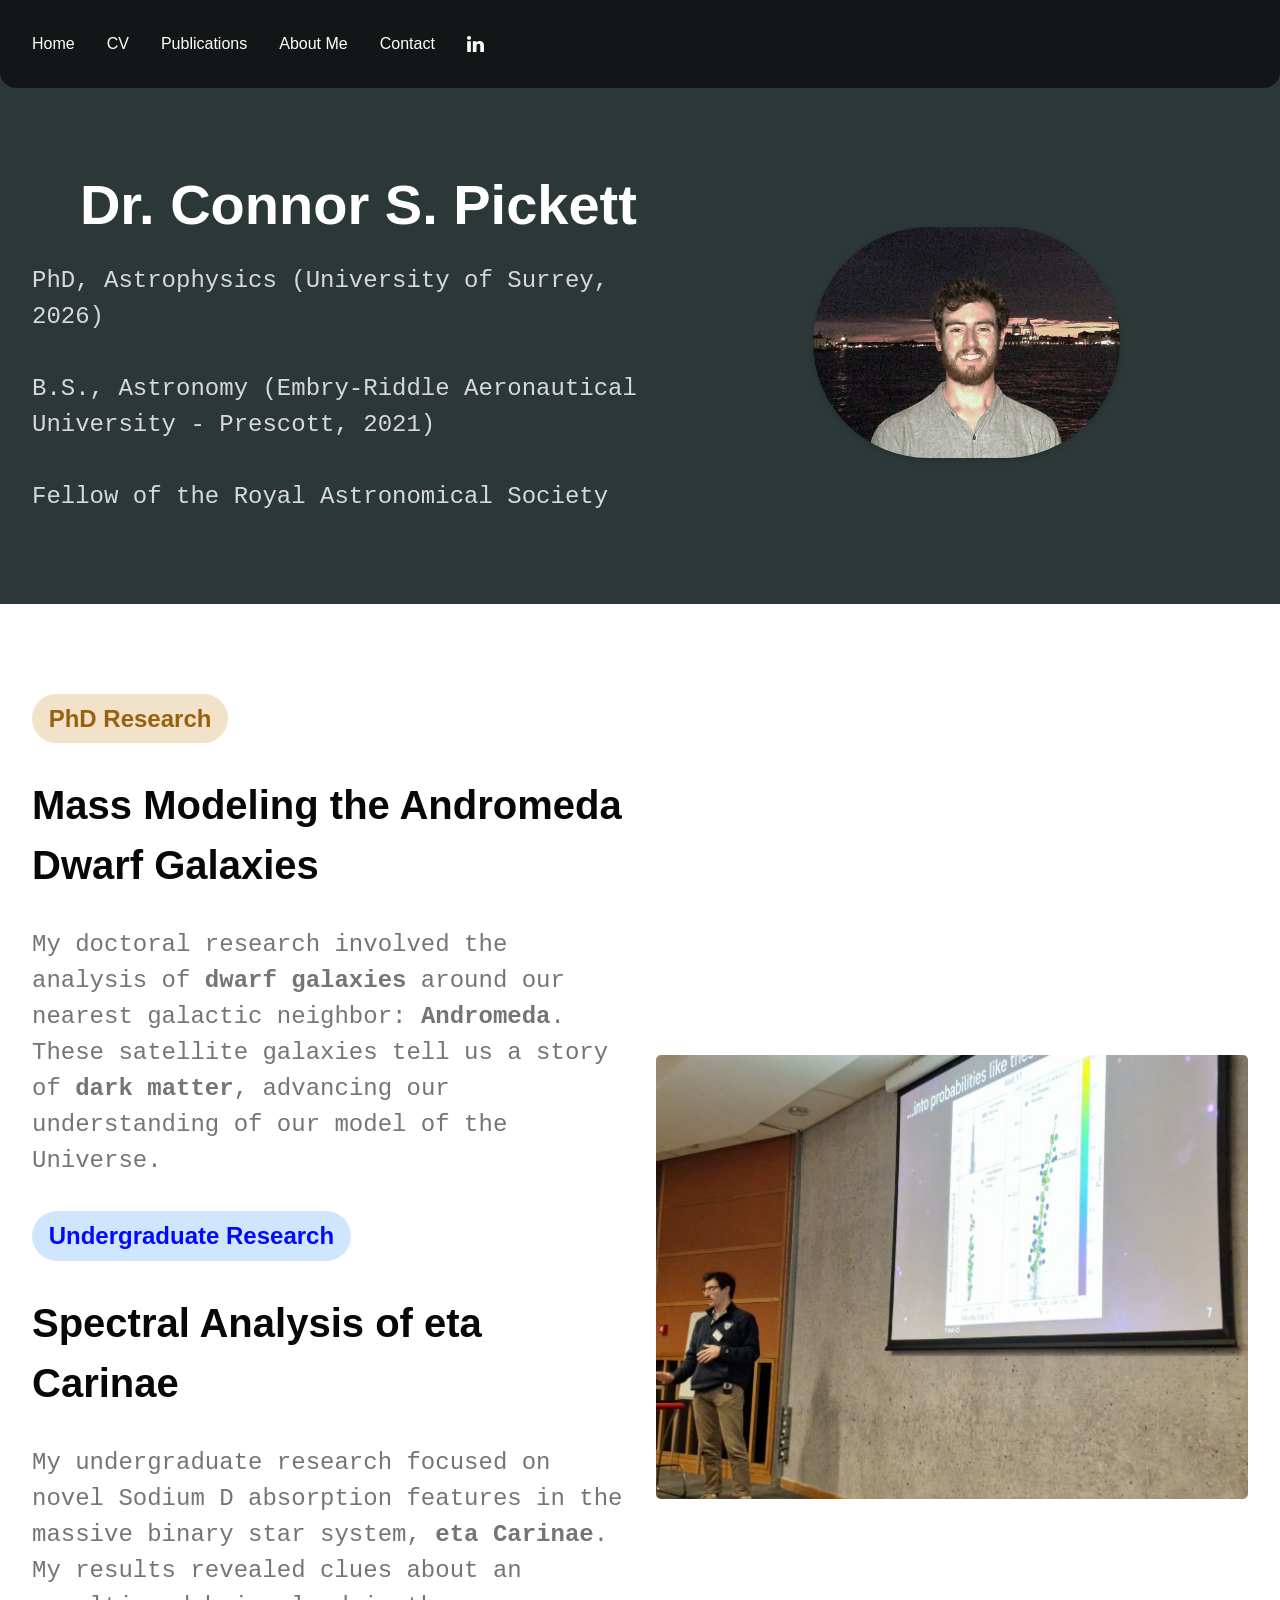
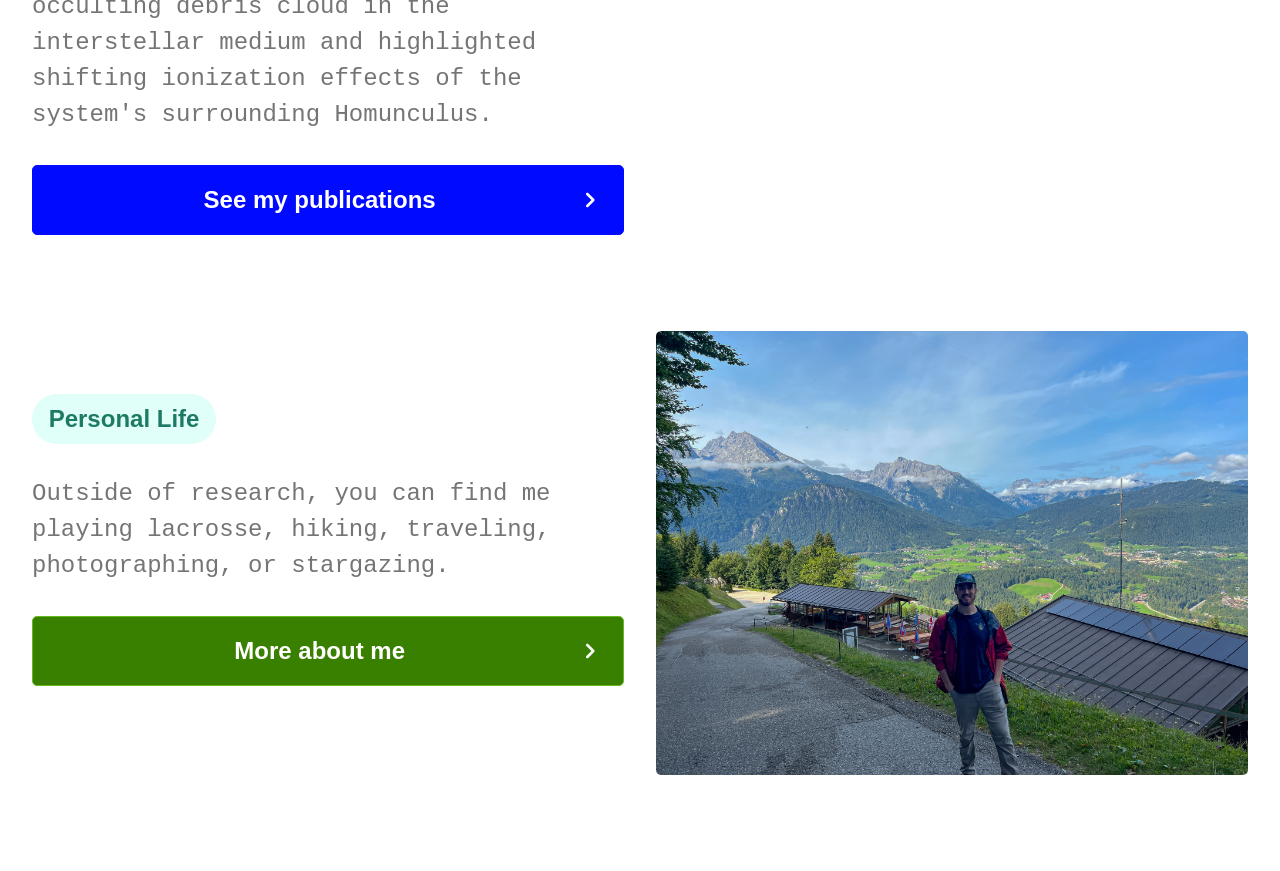
<file: index.html>
<!DOCTYPE html><html lang="en" data-ws-project="d2877111-7832-4914-b8c5-27adac511c64" data-ws-version="2023" data-ws-last-published="2026-10-06T14:47:59.394Z"><head><link rel="stylesheet" type="text/css" href="/assets/static/app_generated_index-6937cd5a._fmxvq8D.css"><meta charSet="UTF-8"/><meta name="viewport" content="width=device-width,initial-scale=1"/><link rel="preload" as="image" imageSrcSet="/assets/DSCF0302_denoised_Original__BVfyxD-fg0JsiM8csypn.JPG 384w, /assets/DSCF0302_denoised_Original__BVfyxD-fg0JsiM8csypn.JPG 640w, /assets/DSCF0302_denoised_Original__BVfyxD-fg0JsiM8csypn.JPG 750w, /assets/DSCF0302_denoised_Original__BVfyxD-fg0JsiM8csypn.JPG 828w, /assets/DSCF0302_denoised_Original__BVfyxD-fg0JsiM8csypn.JPG 1080w, /assets/DSCF0302_denoised_Original__BVfyxD-fg0JsiM8csypn.JPG 1200w, /assets/DSCF0302_denoised_Original__BVfyxD-fg0JsiM8csypn.JPG 1920w, /assets/DSCF0302_denoised_Original__BVfyxD-fg0JsiM8csypn.JPG 2048w, /assets/DSCF0302_denoised_Original__BVfyxD-fg0JsiM8csypn.JPG 3840w" imageSizes="(min-width: 1280px) 50vw, 100vw"/><link rel="icon" href="/assets/logo_r1qaJQiri6sK3rPyq-Sar.svg"/><meta property="og:url" content="https://url/"/><meta property="og:title" content="Dr. Connor S. Pickett"/><meta property="og:type" content="website"/><meta property="og:site_name" content="connor-s-pickett.github.io"/><meta name="description" content="The personal site of Connor S. Pickett, PhD Astrophysics"/><meta property="og:description" content="The personal site of Connor S. Pickett, PhD Astrophysics"/><meta property="og:image" content="/assets/logo_r1qaJQiri6sK3rPyq-Sar.svg"/><meta property="twitter:card" content="summary_large_image"/><title>Dr. Connor S. Pickett</title><script type="application/ld+json">{
  "@context": "https://schema.org",
  "@type": "WebSite",
  "name": "connor-s-pickett.github.io"
}</script></head><body class="w-body c1357293"><div class="w-box c4gdla1 c7eu0ys c1y89vns c17f33k5"><div style="display:contents"><div style="display:contents"><div class="w-html-embed"><style>
  * {
    /* Remove preset margins on everything so they can be applied where we want. */
    margin: 0;
    /* Make links scroll to their sections smoothly. */
    scroll-behavior: smooth;
  }
</style></div><div class="w-box cauqto8 c1f64byh cob4r9p ch7qzpx c8x4o7e c1b60xtq c7ln0vi cl4bapb c1b2hhe5 c1guqnp7"><nav class="w-box c1357293 c9jnjeu c5tmc3l c1ldum37 cblpe2z c1xyv0ep c1lxiyww ca4qjwu c1cdc69r cuj80l1 cry9bxc c1kujfpy c1vfv5ml c18v2pa2 c1gut7ra cvyaqlm c5dy17i c1hsfuam c160atll c1cc0bj4 c7ln0vi c12jt7do cc3dq2t"><div style="display:contents"><div style="display:contents"><div class="w-box cry9bxc c1qyy4dh c18v2pa2 c10zkoym ct8c5y2 c15cml01 c1guqnp7 c10x096o c1rstvfo"><a aria-current="page" class="w-link c1blx93c csru8nn c1hz2opz c1c9nyn co9inq6 c18nx7en c13zjl4p c135vpv5 c1qyy4dh ct02u4h c4ru2y1 cl60rel czukzo6 cb06ied active" href="/">Home</a><a class="w-link c1blx93c csru8nn c1hz2opz c1c9nyn co9inq6 c18nx7en c13zjl4p c135vpv5 c1qyy4dh ct02u4h c4ru2y1 cl60rel czukzo6 cb06ied" href="/cv">CV<br/></a><a class="w-link c1blx93c csru8nn c1hz2opz c1c9nyn co9inq6 c18nx7en c13zjl4p c135vpv5 c1qyy4dh ct02u4h c4ru2y1 cl60rel czukzo6 cb06ied" href="/publications">Publications</a><a class="w-link c1blx93c csru8nn c1hz2opz c1c9nyn co9inq6 c18nx7en c13zjl4p c135vpv5 c1qyy4dh ct02u4h c4ru2y1 cl60rel czukzo6 cb06ied" href="/about-me">About Me</a><a class="w-link c1blx93c csru8nn c1hz2opz c1c9nyn co9inq6 c18nx7en c13zjl4p c135vpv5 c1qyy4dh ct02u4h c4ru2y1 cl60rel czukzo6 cb06ied" href="/contact">Contact</a><a aria-label="LinkedIn" href="https://www.linkedin.com/in/connor-s-pickett/" class="w-link c1blx93c csru8nn c1hz2opz c1c9nyn co9inq6 c18nx7en c13zjl4p c135vpv5 c1qyy4dh ct02u4h c4ru2y1 cl60rel czukzo6 cb06ied"><div class="w-html-embed csru8nn cblpe2z c1y0z7zr"><svg width="100%" height="100%" viewBox="0 0 18 17" fill="none" xmlns="http://www.w3.org/2000/svg">
<path d="M0 1.97499C0 1.40259 0.202708 0.930366 0.608108 0.558324C1.01351 0.186265 1.54055 0.000244141 2.18919 0.000244141C2.82626 0.000244141 3.34169 0.183397 3.73552 0.549738C4.14092 0.927515 4.34363 1.41976 4.34363 2.0265C4.34363 2.576 4.14672 3.0339 3.7529 3.40024C3.3475 3.77802 2.81467 3.9669 2.15444 3.9669H2.13707C1.49999 3.9669 0.984562 3.77802 0.590734 3.40024C0.196905 3.02246 0 2.54737 0 1.97499ZM0.225869 17.0002V5.52953H4.08301V17.0002H0.225869ZM6.22008 17.0002H10.0772V10.5952C10.0772 10.1945 10.1236 9.8854 10.2162 9.6679C10.3784 9.27867 10.6245 8.94954 10.9546 8.68053C11.2847 8.4115 11.6988 8.277 12.1969 8.277C13.4942 8.277 14.1429 9.1413 14.1429 10.8699V17.0002H18V10.4235C18 8.72918 17.5946 7.44417 16.7838 6.56842C15.973 5.69266 14.9016 5.25478 13.5695 5.25478C12.0753 5.25478 10.9112 5.89013 10.0772 7.16084V7.19518H10.0598L10.0772 7.16084V5.52953H6.22008C6.24324 5.89585 6.25483 7.0349 6.25483 8.94669C6.25483 10.8585 6.24324 13.543 6.22008 17.0002Z" fill="currentColor"></path>
</svg>
</div></a></div></div></div></nav><div data-state="closed" class="w-collapsible cwvpjlf c1cc0bj4 cx6c9kw c174sw29 czqy8m4 cghf6oh c10x096o c1fvno8n c18rgifh cscsz6x coh89bn"><button type="button" aria-label="Open mobile menu" class="w-button c1blx93c c188j2zq c1b2tb9q c1xm4ef6 c1j33arz c1r2vfc1 ccfzz03 cub2gss cgcvr98 c1xjllne c135vpv5 ckm1y83 csru8nn c1md20bl c1e892th c1qyy4dh ct02u4h c1nouzdk c1hz2opz c1c9nyn co9inq6 c18nx7en c13zjl4p c1cb3y4c c1h3d6dm c12v7mf6 cl60rel czukzo6 cb06ied cv7lanz c1q2ekan cngthtj ckqzz7r" aria-controls="radix-:Rkm:" aria-expanded="false" data-state="closed"><div class="w-html-embed"><svg xmlns="http://www.w3.org/2000/svg" width="100%" height="100%" viewBox="0 0 24 24" fill="none" stroke="currentColor" stroke-width="2" stroke-linecap="round" stroke-linejoin="round" class="lucide lucide-menu"><line x1="4" x2="20" y1="12" y2="12"></line><line x1="4" x2="20" y1="6" y2="6"></line><line x1="4" x2="20" y1="18" y2="18"></line></svg></div></button><div data-state="closed" id="radix-:Rkm:" hidden="" data-ani="expand" class="w-collapsible-content"></div></div></div></div></div><main class="w-box"><section class="w-box cna0hdz c1mzb2kd c1ncvnur c1lw4ao9 c3rp5ks"><div class="w-box c1357293 c9jnjeu c5tmc3l c1ldum37 czr2pxy c1xyv0ep c1lfjoq7 czt6zfr cen6rs1 cuj80l1 copqmak c109i5bh c1qyy4dh cx6c9kw c174sw29"><div class="w-box cry9bxc c1lfjoq7 c16xs6ny ct02u4h c10zkoym ct8c5y2"><div class="w-box cwvpjlf c149s0mc"><div style="display:contents"><div style="display:contents"><img class="w-image c1pr4a8e c937pos c1v5v0 c12f3mdq c1s04os2 c149s0mc c1nj04wn c1nitjp7 c195lvp6 c1hr6a6t cdtylqg chmjof8 c1gxuxwl csru8nn c1xtxlkg c1l0vha7 csyy8v5 c1bc2i7x c17r8x7j c1hj7l1r c1qom380 c1778y6x ct02u4h cx84glk cwg8qvz" alt="" sizes="(min-width: 1280px) 50vw, 100vw" srcSet="/assets/DSCF0302_denoised_Original__BVfyxD-fg0JsiM8csypn.JPG 384w, /assets/DSCF0302_denoised_Original__BVfyxD-fg0JsiM8csypn.JPG 640w, /assets/DSCF0302_denoised_Original__BVfyxD-fg0JsiM8csypn.JPG 750w, /assets/DSCF0302_denoised_Original__BVfyxD-fg0JsiM8csypn.JPG 828w, /assets/DSCF0302_denoised_Original__BVfyxD-fg0JsiM8csypn.JPG 1080w, /assets/DSCF0302_denoised_Original__BVfyxD-fg0JsiM8csypn.JPG 1200w, /assets/DSCF0302_denoised_Original__BVfyxD-fg0JsiM8csypn.JPG 1920w, /assets/DSCF0302_denoised_Original__BVfyxD-fg0JsiM8csypn.JPG 2048w, /assets/DSCF0302_denoised_Original__BVfyxD-fg0JsiM8csypn.JPG 3840w" src="/assets/DSCF0302_denoised_Original__BVfyxD-fg0JsiM8csypn.JPG" decoding="async" loading="eager"/></div></div></div><h1 class="w-heading c11nr3ex c11dowh9 c1blx93c c4ru2y1 c13cx24t c6k8nt0 c1qom380 c1357293 c1f64byh cob4r9p ch7qzpx c8x4o7e c1b60xtq c1778y6x c1wt8a7g cir85gx ciaab56 c9ylysu c5m8ase cqeb86t c9jnjeu cw4saqy c12f3mdq c1t0ihdp ct4j2nr c6hjwpc cqk8ew7 cd3ofjz cqqvwpj c1ro4ucl c1oxsf8a c13madgv">Dr. Connor S. Pickett</h1><p class="w-paragraph cuj80l1 c9jnjeu c1357293 c16x0h2l cuoke4w cir85gx ciaab56 cw4saqy">PhD, Astrophysics (University of Surrey, 2026)<br/><br/>B.S., Astronomy (Embry-Riddle Aeronautical University - Prescott, 2021)<br/><br/>Fellow of the Royal Astronomical Society</p></div><div class="w-box cc3dq2t"><div style="display:contents"><div style="display:contents"><img class="w-image c1pr4a8e c937pos c1v5v0 c12f3mdq c1s04os2 c149s0mc c1nj04wn c1nitjp7 c195lvp6 c1hr6a6t cdtylqg chmjof8 c1gxuxwl csru8nn c1xtxlkg c1l0vha7 csyy8v5 c1bc2i7x c17r8x7j c1hj7l1r c1qom380 c1778y6x ct02u4h cx84glk cwg8qvz" alt="" sizes="(min-width: 1280px) 50vw, 100vw" srcSet="/assets/DSCF0302_denoised_Original__BVfyxD-fg0JsiM8csypn.JPG 384w, /assets/DSCF0302_denoised_Original__BVfyxD-fg0JsiM8csypn.JPG 640w, /assets/DSCF0302_denoised_Original__BVfyxD-fg0JsiM8csypn.JPG 750w, /assets/DSCF0302_denoised_Original__BVfyxD-fg0JsiM8csypn.JPG 828w, /assets/DSCF0302_denoised_Original__BVfyxD-fg0JsiM8csypn.JPG 1080w, /assets/DSCF0302_denoised_Original__BVfyxD-fg0JsiM8csypn.JPG 1200w, /assets/DSCF0302_denoised_Original__BVfyxD-fg0JsiM8csypn.JPG 1920w, /assets/DSCF0302_denoised_Original__BVfyxD-fg0JsiM8csypn.JPG 2048w, /assets/DSCF0302_denoised_Original__BVfyxD-fg0JsiM8csypn.JPG 3840w" src="/assets/DSCF0302_denoised_Original__BVfyxD-fg0JsiM8csypn.JPG" decoding="async" loading="eager"/></div></div></div></div></section><section id="casestudies" class="w-box cna0hdz c1mzb2kd"><div class="w-box c1357293 c9jnjeu c5tmc3l c1ldum37 czr2pxy c1xyv0ep c1lfjoq7 ca4qjwu c1cdc69r cuj80l1 cry9bxc"><div class="w-box cry9bxc c1lfjoq7 c1s46o9r cdczzub"><div class="w-box cid3fxx copqmak c1lxiyww c10zkoym ct8c5y2 c18v2pa2 c1qyy4dh c1f64byh c14zrzu7 cx6c9kw c13vvg1g"><div data-ani="slide-right" class="w-box cry9bxc c1lfjoq7 c10zkoym ct8c5y2 ct02u4h c1mcu1jn c1qyy4dh"><div class="w-box cry9bxc c1lfjoq7 c1z0l37u c1ml0hr7 c16xs6ny c1wt8a7g c1x4yn0w"><div class="w-text c1l0da7v c1qjiiz2 c1911kcz cif7xwi crezeol cy9kb2v cu385pj cvghewe cfzf927 c1noknrj c11dowh9 c4ru2y1 cuoke4w c11j74sn">PhD Research</div><h3 class="w-heading c1dxq9cf c11dowh9 c12y6bqh c4ru2y1">Mass Modeling the Andromeda Dwarf Galaxies</h3><p class="w-paragraph cuoke4w c16x0h2l">My doctoral research involved the analysis of <b class="w-element">dwarf galaxies</b> around our nearest galactic neighbor: <b class="w-element">Andromeda</b>. These satellite galaxies tell us a story of <b class="w-element">dark matter</b>, advancing our understanding of our model of the Universe.</p></div><div class="w-box cry9bxc c1lfjoq7 c1z0l37u c1ml0hr7 c16xs6ny c1wt8a7g c15077ix"><div class="w-text c1f4ds52 cy10lev c1911kcz cif7xwi crezeol cy9kb2v cu385pj cvghewe cfzf927 c1noknrj c11dowh9 c4ru2y1 cuoke4w">Undergraduate Research</div><h3 class="w-heading c1dxq9cf c11dowh9 c12y6bqh c4ru2y1">Spectral Analysis of eta Carinae</h3><p class="w-paragraph cuoke4w c16x0h2l">My undergraduate research focused on novel Sodium D absorption features in the massive binary star system, <b class="w-element">eta Carinae</b>. My results revealed clues about an occulting debris cloud in the interstellar medium and highlighted shifting ionization effects of the system&#x27;s surrounding Homunculus.</p></div><a class="w-link c1blx93c c1u9vug2 c1b2tb9q c1xm4ef6 c1j33arz c1r2vfc1 ccfzz03 cub2gss cgcvr98 c1xjllne c135vpv5 caafw5v csru8nn c1md20bl c1e892th c1qyy4dh ct02u4h c1nouzdk c1hz2opz c1c9nyn co9inq6 c18nx7en c13zjl4p c1cb3y4c c1h3d6dm c1mcu1jn c5nr124 cl60rel czukzo6 cb06ied" href="/publications"><span class="w-text c4ru2y1 cuoke4w c9jnjeu c1357293">See my publications</span><div class="w-html-embed csru8nn cblpe2z c1y0z7zr"><svg width="100%" height="100%" viewBox="0 0 6 11" fill="none" xmlns="http://www.w3.org/2000/svg">
<path d="M5.63335 4.87364L1.51379 0.759206C1.16776 0.413598 0.605566 0.413598 0.259528 0.759206C-0.0865095 1.10481 -0.0865095 1.66631 0.259528 2.01191L3.75196 5.5L0.259528 8.9881C-0.0865095 9.3337 -0.0865095 9.8952 0.259528 10.2408C0.432545 10.4136 0.65957 10.5 0.886652 10.5C1.11373 10.5 1.34078 10.4136 1.51378 10.2408L5.63333 6.12637C5.97937 5.78076 5.97937 5.21927 5.63333 4.87366L5.63335 4.87364Z" fill="currentColor"></path>
</svg>
</div></a></div><div data-ani="slide-left" class="w-box c1qom380 cc1qqvk ca8mi09 c1az52h8 c17ln3hy c12sm2j2 c18q41w5 c1ajrq2j c937pos c1v5v0 c891fy0 c12f3mdq c14gd3b3"><img class="w-image cr8yqfm c1ufwdzl c5blvcv cml0h3f crf3ls2 c1gxuxwl c57idyp c10mt0ot c1qom380 csru8nn c1778y6x c1t3frhm c149s0mc c1rl8cmh cuodx11 c1jr3228 c16fwybl caj6wjx" alt="" width="1207" height="905" sizes="100vw" srcSet="/assets/2775dceb-da31-456a-96d1-4047bd1e24c6_kt4jwP2UcJz9gzQxW9Kba.jpg 16w, /assets/2775dceb-da31-456a-96d1-4047bd1e24c6_kt4jwP2UcJz9gzQxW9Kba.jpg 32w, /assets/2775dceb-da31-456a-96d1-4047bd1e24c6_kt4jwP2UcJz9gzQxW9Kba.jpg 48w, /assets/2775dceb-da31-456a-96d1-4047bd1e24c6_kt4jwP2UcJz9gzQxW9Kba.jpg 64w, /assets/2775dceb-da31-456a-96d1-4047bd1e24c6_kt4jwP2UcJz9gzQxW9Kba.jpg 96w, /assets/2775dceb-da31-456a-96d1-4047bd1e24c6_kt4jwP2UcJz9gzQxW9Kba.jpg 128w, /assets/2775dceb-da31-456a-96d1-4047bd1e24c6_kt4jwP2UcJz9gzQxW9Kba.jpg 256w, /assets/2775dceb-da31-456a-96d1-4047bd1e24c6_kt4jwP2UcJz9gzQxW9Kba.jpg 384w, /assets/2775dceb-da31-456a-96d1-4047bd1e24c6_kt4jwP2UcJz9gzQxW9Kba.jpg 640w, /assets/2775dceb-da31-456a-96d1-4047bd1e24c6_kt4jwP2UcJz9gzQxW9Kba.jpg 750w, /assets/2775dceb-da31-456a-96d1-4047bd1e24c6_kt4jwP2UcJz9gzQxW9Kba.jpg 828w, /assets/2775dceb-da31-456a-96d1-4047bd1e24c6_kt4jwP2UcJz9gzQxW9Kba.jpg 1080w, /assets/2775dceb-da31-456a-96d1-4047bd1e24c6_kt4jwP2UcJz9gzQxW9Kba.jpg 1200w, /assets/2775dceb-da31-456a-96d1-4047bd1e24c6_kt4jwP2UcJz9gzQxW9Kba.jpg 1920w, /assets/2775dceb-da31-456a-96d1-4047bd1e24c6_kt4jwP2UcJz9gzQxW9Kba.jpg 2048w, /assets/2775dceb-da31-456a-96d1-4047bd1e24c6_kt4jwP2UcJz9gzQxW9Kba.jpg 3840w" src="/assets/2775dceb-da31-456a-96d1-4047bd1e24c6_kt4jwP2UcJz9gzQxW9Kba.jpg" decoding="async" loading="lazy"/></div></div><div class="w-box cid3fxx copqmak c1lxiyww c10zkoym ct8c5y2 ct02u4h c1qyy4dh c1f64byh c14zrzu7 cx6c9kw c13vvg1g"><div data-ani="slide-right" class="w-box cry9bxc c1lfjoq7 c10zkoym ct8c5y2 ct02u4h c12sm2j2 c1qyy4dh"><div class="w-box cry9bxc c1lfjoq7 c1z0l37u c1ml0hr7 c16xs6ny c1wt8a7g"><div class="w-text c1j31418 c1nowve7 c1911kcz cif7xwi crezeol cy9kb2v cu385pj cvghewe cfzf927 c1noknrj c11dowh9 cuoke4w c4ru2y1">Personal Life</div><p class="w-paragraph cuoke4w c16x0h2l">Outside of research, you can find me playing lacrosse, hiking, traveling, photographing, or stargazing.</p><a class="w-link c1blx93c c188j2zq c1b2tb9q c1xm4ef6 c1j33arz c1r2vfc1 ccfzz03 cub2gss cgcvr98 c1xjllne c135vpv5 caafw5v csru8nn c1md20bl c1e892th c1qyy4dh ct02u4h c1nouzdk c1hz2opz c1c9nyn co9inq6 c18nx7en c13zjl4p c1cb3y4c cuoke4w c1qom380 c5m8ase cqeb86t c1mcu1jn c12v7mf6 cl60rel czukzo6 cb06ied cbrjbcw" href="/about-me"><span class="w-text c4ru2y1 c9jnjeu c1357293">More about me</span><div class="w-html-embed csru8nn cblpe2z c1y0z7zr"><svg width="100%" height="100%" viewBox="0 0 6 11" fill="none" xmlns="http://www.w3.org/2000/svg">
<path d="M5.63335 4.87364L1.51379 0.759206C1.16776 0.413598 0.605566 0.413598 0.259528 0.759206C-0.0865095 1.10481 -0.0865095 1.66631 0.259528 2.01191L3.75196 5.5L0.259528 8.9881C-0.0865095 9.3337 -0.0865095 9.8952 0.259528 10.2408C0.432545 10.4136 0.65957 10.5 0.886652 10.5C1.11373 10.5 1.34078 10.4136 1.51378 10.2408L5.63333 6.12637C5.97937 5.78076 5.97937 5.21927 5.63333 4.87366L5.63335 4.87364Z" fill="currentColor"></path>
</svg>
</div></a></div></div><div data-ani="slide-left" class="w-box c1qom380 cc1qqvk ca8mi09 c1az52h8 c17ln3hy c12sm2j2 c18q41w5 c1ajrq2j c937pos c1v5v0 c891fy0 c12f3mdq c14gd3b3"><img class="w-image cr8yqfm c1ufwdzl c5blvcv cml0h3f crf3ls2 c1gxuxwl c57idyp csru8nn c1f64byh cob4r9p ch7qzpx c8x4o7e c1b60xtq c12sm2j2 c1yitbim c1778y6x c1t3frhm cgn90jy" alt="" width="4032" height="3024" sizes="100vw" srcSet="/assets/D7B59805-FFC7-4BE9-A0D1-0CEE2306BBCF_J550nvE7NfWFvKHrhS-oN.jpg 16w, /assets/D7B59805-FFC7-4BE9-A0D1-0CEE2306BBCF_J550nvE7NfWFvKHrhS-oN.jpg 32w, /assets/D7B59805-FFC7-4BE9-A0D1-0CEE2306BBCF_J550nvE7NfWFvKHrhS-oN.jpg 48w, /assets/D7B59805-FFC7-4BE9-A0D1-0CEE2306BBCF_J550nvE7NfWFvKHrhS-oN.jpg 64w, /assets/D7B59805-FFC7-4BE9-A0D1-0CEE2306BBCF_J550nvE7NfWFvKHrhS-oN.jpg 96w, /assets/D7B59805-FFC7-4BE9-A0D1-0CEE2306BBCF_J550nvE7NfWFvKHrhS-oN.jpg 128w, /assets/D7B59805-FFC7-4BE9-A0D1-0CEE2306BBCF_J550nvE7NfWFvKHrhS-oN.jpg 256w, /assets/D7B59805-FFC7-4BE9-A0D1-0CEE2306BBCF_J550nvE7NfWFvKHrhS-oN.jpg 384w, /assets/D7B59805-FFC7-4BE9-A0D1-0CEE2306BBCF_J550nvE7NfWFvKHrhS-oN.jpg 640w, /assets/D7B59805-FFC7-4BE9-A0D1-0CEE2306BBCF_J550nvE7NfWFvKHrhS-oN.jpg 750w, /assets/D7B59805-FFC7-4BE9-A0D1-0CEE2306BBCF_J550nvE7NfWFvKHrhS-oN.jpg 828w, /assets/D7B59805-FFC7-4BE9-A0D1-0CEE2306BBCF_J550nvE7NfWFvKHrhS-oN.jpg 1080w, /assets/D7B59805-FFC7-4BE9-A0D1-0CEE2306BBCF_J550nvE7NfWFvKHrhS-oN.jpg 1200w, /assets/D7B59805-FFC7-4BE9-A0D1-0CEE2306BBCF_J550nvE7NfWFvKHrhS-oN.jpg 1920w, /assets/D7B59805-FFC7-4BE9-A0D1-0CEE2306BBCF_J550nvE7NfWFvKHrhS-oN.jpg 2048w, /assets/D7B59805-FFC7-4BE9-A0D1-0CEE2306BBCF_J550nvE7NfWFvKHrhS-oN.jpg 3840w" src="/assets/D7B59805-FFC7-4BE9-A0D1-0CEE2306BBCF_J550nvE7NfWFvKHrhS-oN.jpg" decoding="async" loading="lazy"/></div></div></div></div></section></main></div><script id="vike_pageContext" type="application/json">{"_urlRewrite":null,"pageId":"/pages/index","routeParams":{},"data":{"url":"https://url/","system":{"params":{},"search":{},"origin":"https://url","pathname":"/"},"resources":{},"pageMeta":{"title":"Dr. Connor S. Pickett","description":"The personal site of Connor S. Pickett, PhD Astrophysics","excludePageFromSearch":false,"language":"!undefined","socialImageAssetName":"logo_r1qaJQiri6sK3rPyq-Sar.svg","socialImageUrl":"!undefined","status":"!undefined","redirect":"!undefined","content":"!undefined","custom":[]}}}</script><script id="vike_globalContext" type="application/json">{}</script><script src="/assets/entries/entry-server-routing.BADJ0mYG.js" type="module" async></script><link rel="modulepreload" href="/assets/entries/pages_index.DzrFppCK.js" as="script" type="text/javascript"><link rel="modulepreload" href="/assets/chunks/chunk-KdTUgvUb.js" as="script" type="text/javascript"><link rel="modulepreload" href="/assets/chunks/chunk-Bycr488a.js" as="script" type="text/javascript"><link rel="modulepreload" href="/assets/chunks/chunk-e-QQvB4U.js" as="script" type="text/javascript"><link rel="modulepreload" href="/assets/chunks/chunk-Clz921dj.js" as="script" type="text/javascript"><link rel="modulepreload" href="/assets/chunks/chunk-CfDKA87E.js" as="script" type="text/javascript"></body></html>
</file>
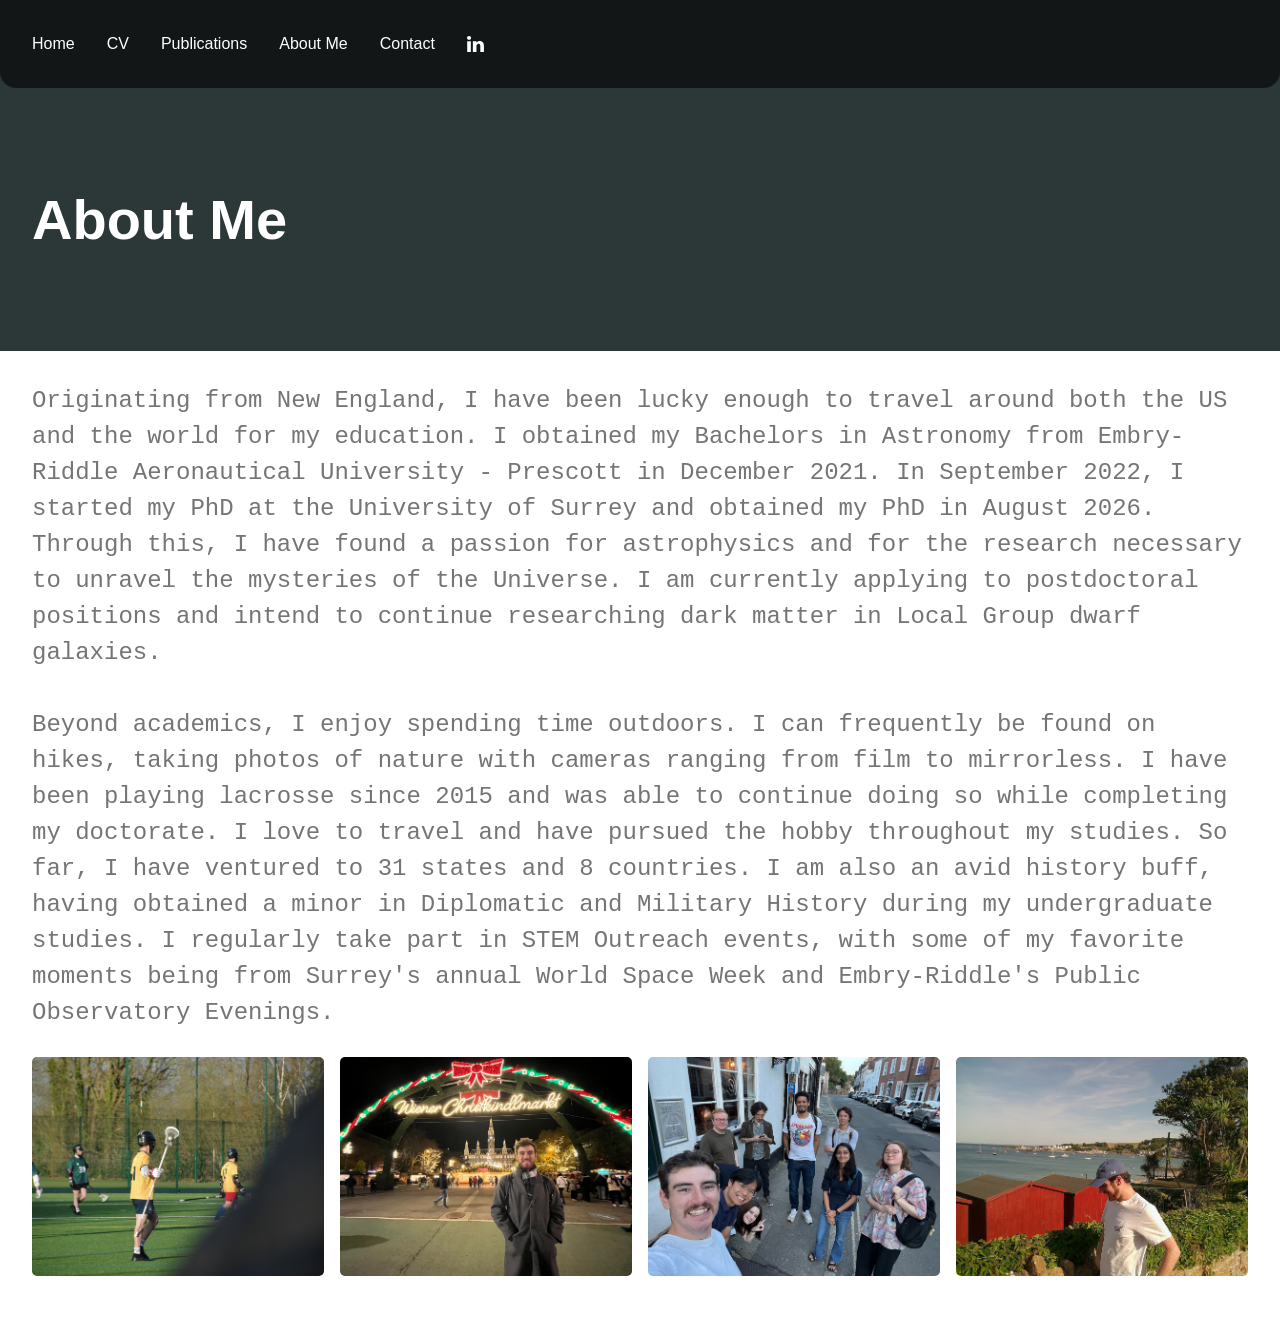
<file: about-me/index.html>
<!DOCTYPE html><html lang="en" data-ws-project="d2877111-7832-4914-b8c5-27adac511c64" data-ws-version="2023" data-ws-last-published="2026-10-06T14:47:59.394Z"><head><link rel="stylesheet" type="text/css" href="/assets/static/app_generated_index-6937cd5a._fmxvq8D.css"><meta charSet="UTF-8"/><meta name="viewport" content="width=device-width,initial-scale=1"/><link rel="icon" href="/assets/logo_r1qaJQiri6sK3rPyq-Sar.svg"/><meta property="og:url" content="https://url/about-me"/><meta property="og:title" content="About Connor S. Pickett"/><meta property="og:type" content="website"/><meta property="og:site_name" content="connor-s-pickett.github.io"/><meta name="robots" content="noindex, nofollow"/><meta name="description" content="Learn more about Dr. Connor S. Pickett"/><meta property="og:description" content="Learn more about Dr. Connor S. Pickett"/><meta property="twitter:card" content="summary_large_image"/><title>About Connor S. Pickett</title><script type="application/ld+json">{
  "@context": "https://schema.org",
  "@type": "WebSite",
  "name": "connor-s-pickett.github.io"
}</script></head><body class="w-element"><div class="w-box"><div style="display:contents"><div style="display:contents"><div class="w-html-embed"><style>
  * {
    /* Remove preset margins on everything so they can be applied where we want. */
    margin: 0;
    /* Make links scroll to their sections smoothly. */
    scroll-behavior: smooth;
  }
</style></div><div class="w-box cauqto8 c1f64byh cob4r9p ch7qzpx c8x4o7e c1b60xtq c7ln0vi cl4bapb c1b2hhe5 c1guqnp7"><nav class="w-box c1357293 c9jnjeu c5tmc3l c1ldum37 cblpe2z c1xyv0ep c1lxiyww ca4qjwu c1cdc69r cuj80l1 cry9bxc c1kujfpy c1vfv5ml c18v2pa2 c1gut7ra cvyaqlm c5dy17i c1hsfuam c160atll c1cc0bj4 c7ln0vi c12jt7do cc3dq2t"><div style="display:contents"><div style="display:contents"><div class="w-box cry9bxc c1qyy4dh c18v2pa2 c10zkoym ct8c5y2 c15cml01 c1guqnp7 c10x096o c1rstvfo"><a class="w-link c1blx93c csru8nn c1hz2opz c1c9nyn co9inq6 c18nx7en c13zjl4p c135vpv5 c1qyy4dh ct02u4h c4ru2y1 cl60rel czukzo6 cb06ied" href="/">Home</a><a class="w-link c1blx93c csru8nn c1hz2opz c1c9nyn co9inq6 c18nx7en c13zjl4p c135vpv5 c1qyy4dh ct02u4h c4ru2y1 cl60rel czukzo6 cb06ied" href="/cv">CV<br/></a><a class="w-link c1blx93c csru8nn c1hz2opz c1c9nyn co9inq6 c18nx7en c13zjl4p c135vpv5 c1qyy4dh ct02u4h c4ru2y1 cl60rel czukzo6 cb06ied" href="/publications">Publications</a><a aria-current="page" class="w-link c1blx93c csru8nn c1hz2opz c1c9nyn co9inq6 c18nx7en c13zjl4p c135vpv5 c1qyy4dh ct02u4h c4ru2y1 cl60rel czukzo6 cb06ied active" href="/about-me">About Me</a><a class="w-link c1blx93c csru8nn c1hz2opz c1c9nyn co9inq6 c18nx7en c13zjl4p c135vpv5 c1qyy4dh ct02u4h c4ru2y1 cl60rel czukzo6 cb06ied" href="/contact">Contact</a><a aria-label="LinkedIn" href="https://www.linkedin.com/in/connor-s-pickett/" class="w-link c1blx93c csru8nn c1hz2opz c1c9nyn co9inq6 c18nx7en c13zjl4p c135vpv5 c1qyy4dh ct02u4h c4ru2y1 cl60rel czukzo6 cb06ied"><div class="w-html-embed csru8nn cblpe2z c1y0z7zr"><svg width="100%" height="100%" viewBox="0 0 18 17" fill="none" xmlns="http://www.w3.org/2000/svg">
<path d="M0 1.97499C0 1.40259 0.202708 0.930366 0.608108 0.558324C1.01351 0.186265 1.54055 0.000244141 2.18919 0.000244141C2.82626 0.000244141 3.34169 0.183397 3.73552 0.549738C4.14092 0.927515 4.34363 1.41976 4.34363 2.0265C4.34363 2.576 4.14672 3.0339 3.7529 3.40024C3.3475 3.77802 2.81467 3.9669 2.15444 3.9669H2.13707C1.49999 3.9669 0.984562 3.77802 0.590734 3.40024C0.196905 3.02246 0 2.54737 0 1.97499ZM0.225869 17.0002V5.52953H4.08301V17.0002H0.225869ZM6.22008 17.0002H10.0772V10.5952C10.0772 10.1945 10.1236 9.8854 10.2162 9.6679C10.3784 9.27867 10.6245 8.94954 10.9546 8.68053C11.2847 8.4115 11.6988 8.277 12.1969 8.277C13.4942 8.277 14.1429 9.1413 14.1429 10.8699V17.0002H18V10.4235C18 8.72918 17.5946 7.44417 16.7838 6.56842C15.973 5.69266 14.9016 5.25478 13.5695 5.25478C12.0753 5.25478 10.9112 5.89013 10.0772 7.16084V7.19518H10.0598L10.0772 7.16084V5.52953H6.22008C6.24324 5.89585 6.25483 7.0349 6.25483 8.94669C6.25483 10.8585 6.24324 13.543 6.22008 17.0002Z" fill="currentColor"></path>
</svg>
</div></a></div></div></div></nav><div data-state="closed" class="w-collapsible cwvpjlf c1cc0bj4 cx6c9kw c174sw29 czqy8m4 cghf6oh c10x096o c1fvno8n c18rgifh cscsz6x coh89bn"><button type="button" aria-label="Open mobile menu" class="w-button c1blx93c c188j2zq c1b2tb9q c1xm4ef6 c1j33arz c1r2vfc1 ccfzz03 cub2gss cgcvr98 c1xjllne c135vpv5 ckm1y83 csru8nn c1md20bl c1e892th c1qyy4dh ct02u4h c1nouzdk c1hz2opz c1c9nyn co9inq6 c18nx7en c13zjl4p c1cb3y4c c1h3d6dm c12v7mf6 cl60rel czukzo6 cb06ied cv7lanz c1q2ekan cngthtj ckqzz7r" aria-controls="radix-:Rkm:" aria-expanded="false" data-state="closed"><div class="w-html-embed"><svg xmlns="http://www.w3.org/2000/svg" width="100%" height="100%" viewBox="0 0 24 24" fill="none" stroke="currentColor" stroke-width="2" stroke-linecap="round" stroke-linejoin="round" class="lucide lucide-menu"><line x1="4" x2="20" y1="12" y2="12"></line><line x1="4" x2="20" y1="6" y2="6"></line><line x1="4" x2="20" y1="18" y2="18"></line></svg></div></button><div data-state="closed" id="radix-:Rkm:" hidden="" data-ani="expand" class="w-collapsible-content"></div></div></div></div></div><div class="w-element"><section class="w-box cna0hdz c1mzb2kd c1ncvnur c1lw4ao9 c3rp5ks"><div class="w-box c1357293 c9jnjeu c5tmc3l c1ldum37 czr2pxy c1xyv0ep c1lfjoq7 czt6zfr cen6rs1 cuj80l1 copqmak c109i5bh c1qyy4dh cx6c9kw c174sw29"><h1 class="w-heading c11nr3ex c11dowh9 c1blx93c c4ru2y1 c150vpwe c22g687 cuj80l1 c6k8nt0 c135vpv5 csru8nn">About Me</h1></div></section><div class="w-box c1357293 c9jnjeu c5tmc3l c1ldum37 cblpe2z c1xyv0ep c1lfjoq7 czt6zfr cen6rs1 cuj80l1 cir85gx c1warb6e c1qyy4dh cbqpivv c14zrzu7 c1vepide c1t0ihdp c174sw29"><p class="w-paragraph cuoke4w csru8nn c1wt8a7g c1778y6x c5m8ase cqeb86t c1ku71hl cc1qqvk ca8mi09 c1mcu1jn c1ytrmxg c9jnjeu c1357293 c16x0h2l c1lyhjp7 c45icsv c1t0ihdp">Originating from New England, I have been lucky enough to travel around both the US and the world for my education. I obtained my Bachelors in Astronomy from Embry-Riddle Aeronautical University - Prescott in December 2021. In September 2022, I started my PhD at the University of Surrey and obtained my PhD in August 2026. Through this, I have found a passion for astrophysics and for the research necessary to unravel the mysteries of the Universe. I am currently applying to postdoctoral positions and intend to continue researching dark matter in Local Group dwarf galaxies.<br/><br/>Beyond academics, I enjoy spending time outdoors. I can frequently be found on hikes, taking photos of nature with cameras ranging from film to mirrorless. I have been playing lacrosse since 2015 and was able to continue doing so while completing my doctorate. I love to travel and have pursued the hobby throughout my studies. So far, I have ventured to 31 states and 8 countries. I am also an avid history buff, having obtained a minor in Diplomatic and Military History during my undergraduate studies. I regularly take part in STEM Outreach events, with some of my favorite moments being from Surrey&#x27;s annual World Space Week and Embry-Riddle&#x27;s Public Observatory Evenings.</p><div class="w-box cid3fxx csru8nn c1lxiyww c10zkoym ct8c5y2 c18v2pa2 c1qyy4dh c1f64byh c14zrzu7 cc1qqvk ca8mi09 c1u5ogk c19r1a35 c9ylysu c1ku71hl czr2pxy cx6c9kw c13vvg1g"><div data-ani="slide-left" class="w-box c1qom380 cc1qqvk ca8mi09 c1az52h8 c17ln3hy c12sm2j2 c18q41w5 c1ajrq2j cihs1qd c1warb6e c14zrzu7 ch7qzpx c8x4o7e c1b60xtq c9jnjeu c1357293 czr2pxy ck3af4j coog1wl c45icsv c937pos c1v5v0 c891fy0 c12f3mdq c14gd3b3 c1oxsf8a c1b50vms"><img class="w-image cr8yqfm c1ufwdzl c5blvcv cml0h3f crf3ls2 c1gxuxwl c57idyp c10mt0ot c1qom380 c1778y6x c1t3frhm c1f64byh cob4r9p ch7qzpx c8x4o7e c1b60xtq cnvgv99 csru8nn c149s0mc c1rl8cmh cuodx11 c1jr3228 c16fwybl caj6wjx" alt="" width="1223" height="917" sizes="100vw" srcSet="/assets/IMG_0771_VF97uunyj1oOGVjTS90IF.JPG 16w, /assets/IMG_0771_VF97uunyj1oOGVjTS90IF.JPG 32w, /assets/IMG_0771_VF97uunyj1oOGVjTS90IF.JPG 48w, /assets/IMG_0771_VF97uunyj1oOGVjTS90IF.JPG 64w, /assets/IMG_0771_VF97uunyj1oOGVjTS90IF.JPG 96w, /assets/IMG_0771_VF97uunyj1oOGVjTS90IF.JPG 128w, /assets/IMG_0771_VF97uunyj1oOGVjTS90IF.JPG 256w, /assets/IMG_0771_VF97uunyj1oOGVjTS90IF.JPG 384w, /assets/IMG_0771_VF97uunyj1oOGVjTS90IF.JPG 640w, /assets/IMG_0771_VF97uunyj1oOGVjTS90IF.JPG 750w, /assets/IMG_0771_VF97uunyj1oOGVjTS90IF.JPG 828w, /assets/IMG_0771_VF97uunyj1oOGVjTS90IF.JPG 1080w, /assets/IMG_0771_VF97uunyj1oOGVjTS90IF.JPG 1200w, /assets/IMG_0771_VF97uunyj1oOGVjTS90IF.JPG 1920w, /assets/IMG_0771_VF97uunyj1oOGVjTS90IF.JPG 2048w, /assets/IMG_0771_VF97uunyj1oOGVjTS90IF.JPG 3840w" src="/assets/IMG_0771_VF97uunyj1oOGVjTS90IF.JPG" decoding="async" loading="lazy"/><img class="w-image cr8yqfm c1ufwdzl c5blvcv cml0h3f crf3ls2 c1gxuxwl c57idyp c10mt0ot c1qom380 c1778y6x c1t3frhm c1f64byh cob4r9p ch7qzpx c8x4o7e c1b60xtq csru8nn c149s0mc c1rl8cmh cuodx11 c1jr3228 c16fwybl caj6wjx c1rag4ea" alt="" width="1223" height="917" sizes="100vw" srcSet="/assets/IMG_7453_UReVlihVU7OaPSzpocLrx.jpg 16w, /assets/IMG_7453_UReVlihVU7OaPSzpocLrx.jpg 32w, /assets/IMG_7453_UReVlihVU7OaPSzpocLrx.jpg 48w, /assets/IMG_7453_UReVlihVU7OaPSzpocLrx.jpg 64w, /assets/IMG_7453_UReVlihVU7OaPSzpocLrx.jpg 96w, /assets/IMG_7453_UReVlihVU7OaPSzpocLrx.jpg 128w, /assets/IMG_7453_UReVlihVU7OaPSzpocLrx.jpg 256w, /assets/IMG_7453_UReVlihVU7OaPSzpocLrx.jpg 384w, /assets/IMG_7453_UReVlihVU7OaPSzpocLrx.jpg 640w, /assets/IMG_7453_UReVlihVU7OaPSzpocLrx.jpg 750w, /assets/IMG_7453_UReVlihVU7OaPSzpocLrx.jpg 828w, /assets/IMG_7453_UReVlihVU7OaPSzpocLrx.jpg 1080w, /assets/IMG_7453_UReVlihVU7OaPSzpocLrx.jpg 1200w, /assets/IMG_7453_UReVlihVU7OaPSzpocLrx.jpg 1920w, /assets/IMG_7453_UReVlihVU7OaPSzpocLrx.jpg 2048w, /assets/IMG_7453_UReVlihVU7OaPSzpocLrx.jpg 3840w" src="/assets/IMG_7453_UReVlihVU7OaPSzpocLrx.jpg" decoding="async" loading="lazy"/><img class="w-image cr8yqfm c1ufwdzl c5blvcv cml0h3f crf3ls2 c1gxuxwl c57idyp c10mt0ot c1qom380 c1778y6x c1t3frhm c1f64byh cob4r9p ch7qzpx c8x4o7e c1b60xtq csru8nn c149s0mc c1rl8cmh cuodx11 c1jr3228 c16fwybl caj6wjx c1rag4ea" alt="" width="1223" height="917" sizes="100vw" srcSet="/assets/IMG_1357_dZZopdL3JIJfZyVjHq4lB.JPG 16w, /assets/IMG_1357_dZZopdL3JIJfZyVjHq4lB.JPG 32w, /assets/IMG_1357_dZZopdL3JIJfZyVjHq4lB.JPG 48w, /assets/IMG_1357_dZZopdL3JIJfZyVjHq4lB.JPG 64w, /assets/IMG_1357_dZZopdL3JIJfZyVjHq4lB.JPG 96w, /assets/IMG_1357_dZZopdL3JIJfZyVjHq4lB.JPG 128w, /assets/IMG_1357_dZZopdL3JIJfZyVjHq4lB.JPG 256w, /assets/IMG_1357_dZZopdL3JIJfZyVjHq4lB.JPG 384w, /assets/IMG_1357_dZZopdL3JIJfZyVjHq4lB.JPG 640w, /assets/IMG_1357_dZZopdL3JIJfZyVjHq4lB.JPG 750w, /assets/IMG_1357_dZZopdL3JIJfZyVjHq4lB.JPG 828w, /assets/IMG_1357_dZZopdL3JIJfZyVjHq4lB.JPG 1080w, /assets/IMG_1357_dZZopdL3JIJfZyVjHq4lB.JPG 1200w, /assets/IMG_1357_dZZopdL3JIJfZyVjHq4lB.JPG 1920w, /assets/IMG_1357_dZZopdL3JIJfZyVjHq4lB.JPG 2048w, /assets/IMG_1357_dZZopdL3JIJfZyVjHq4lB.JPG 3840w" src="/assets/IMG_1357_dZZopdL3JIJfZyVjHq4lB.JPG" decoding="async" loading="lazy"/><img class="w-image cr8yqfm c1ufwdzl c5blvcv cml0h3f crf3ls2 c1gxuxwl c57idyp c10mt0ot c1qom380 c1778y6x c1t3frhm c1f64byh cob4r9p ch7qzpx c8x4o7e c1b60xtq csru8nn c149s0mc c1rl8cmh cuodx11 c1jr3228 c16fwybl caj6wjx c1rag4ea" alt="" width="1223" height="917" sizes="100vw" srcSet="/assets/DSCF0251_-OaDeRCWipJTtozRskxTy.JPG 16w, /assets/DSCF0251_-OaDeRCWipJTtozRskxTy.JPG 32w, /assets/DSCF0251_-OaDeRCWipJTtozRskxTy.JPG 48w, /assets/DSCF0251_-OaDeRCWipJTtozRskxTy.JPG 64w, /assets/DSCF0251_-OaDeRCWipJTtozRskxTy.JPG 96w, /assets/DSCF0251_-OaDeRCWipJTtozRskxTy.JPG 128w, /assets/DSCF0251_-OaDeRCWipJTtozRskxTy.JPG 256w, /assets/DSCF0251_-OaDeRCWipJTtozRskxTy.JPG 384w, /assets/DSCF0251_-OaDeRCWipJTtozRskxTy.JPG 640w, /assets/DSCF0251_-OaDeRCWipJTtozRskxTy.JPG 750w, /assets/DSCF0251_-OaDeRCWipJTtozRskxTy.JPG 828w, /assets/DSCF0251_-OaDeRCWipJTtozRskxTy.JPG 1080w, /assets/DSCF0251_-OaDeRCWipJTtozRskxTy.JPG 1200w, /assets/DSCF0251_-OaDeRCWipJTtozRskxTy.JPG 1920w, /assets/DSCF0251_-OaDeRCWipJTtozRskxTy.JPG 2048w, /assets/DSCF0251_-OaDeRCWipJTtozRskxTy.JPG 3840w" src="/assets/DSCF0251_-OaDeRCWipJTtozRskxTy.JPG" decoding="async" loading="lazy"/></div></div></div></div></div><script id="vike_pageContext" type="application/json">{"_urlRewrite":null,"pageId":"/pages/about-me","routeParams":{},"data":{"url":"https://url/about-me","system":{"params":{},"search":{},"origin":"https://url","pathname":"/about-me"},"resources":{},"pageMeta":{"title":"About Connor S. Pickett","description":"Learn more about Dr. Connor S. Pickett","excludePageFromSearch":true,"language":"","socialImageAssetName":"!undefined","socialImageUrl":"","status":"!undefined","redirect":"","content":"","custom":[]}}}</script><script id="vike_globalContext" type="application/json">{}</script><script src="/assets/entries/entry-server-routing.BADJ0mYG.js" type="module" async></script><link rel="modulepreload" href="/assets/entries/pages_about-me.C1ZL3BR0.js" as="script" type="text/javascript"><link rel="modulepreload" href="/assets/chunks/chunk-KdTUgvUb.js" as="script" type="text/javascript"><link rel="modulepreload" href="/assets/chunks/chunk-Bycr488a.js" as="script" type="text/javascript"><link rel="modulepreload" href="/assets/chunks/chunk-Clz921dj.js" as="script" type="text/javascript"><link rel="modulepreload" href="/assets/chunks/chunk-CfDKA87E.js" as="script" type="text/javascript"></body></html>
</file>
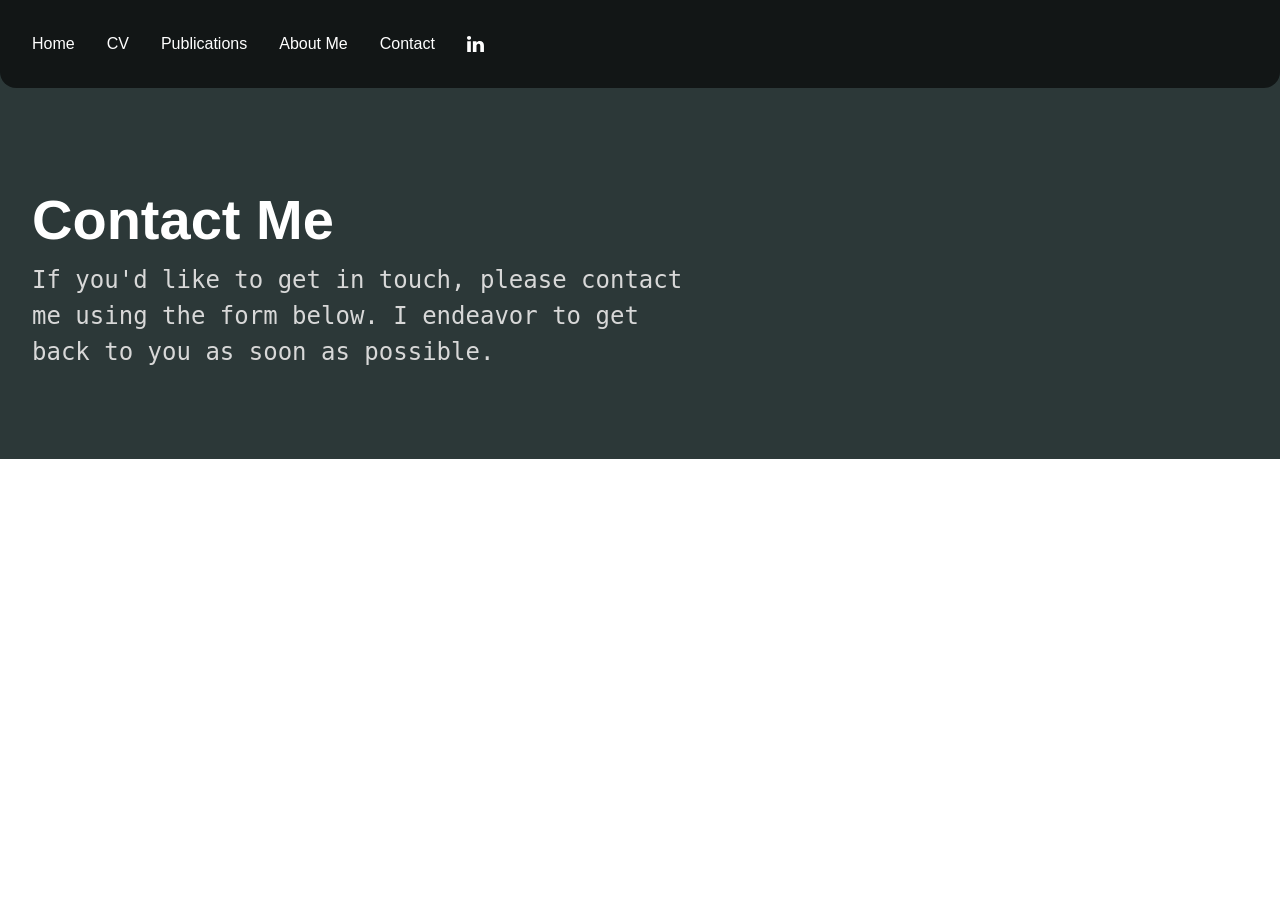
<file: contact/index.html>
<!DOCTYPE html><html lang="en" data-ws-project="d2877111-7832-4914-b8c5-27adac511c64" data-ws-version="2023" data-ws-last-published="2026-10-06T14:47:59.394Z"><head><link rel="stylesheet" type="text/css" href="/assets/static/app_generated_index-6937cd5a._fmxvq8D.css"><meta charSet="UTF-8"/><meta name="viewport" content="width=device-width,initial-scale=1"/><link rel="icon" href="/assets/logo_r1qaJQiri6sK3rPyq-Sar.svg"/><meta property="og:url" content="https://url/contact"/><meta property="og:title" content="Contact Connor S. Pickett"/><meta property="og:type" content="website"/><meta property="og:site_name" content="connor-s-pickett.github.io"/><meta name="robots" content="noindex, nofollow"/><meta name="description" content="Email form to reach out to Dr. Connor S. Pickett"/><meta property="og:description" content="Email form to reach out to Dr. Connor S. Pickett"/><meta property="twitter:card" content="summary_large_image"/><title>Contact Connor S. Pickett</title><script type="application/ld+json">{
  "@context": "https://schema.org",
  "@type": "WebSite",
  "name": "connor-s-pickett.github.io"
}</script></head><body class="w-element"><div class="w-box"><div style="display:contents"><div style="display:contents"><div class="w-html-embed"><style>
  * {
    /* Remove preset margins on everything so they can be applied where we want. */
    margin: 0;
    /* Make links scroll to their sections smoothly. */
    scroll-behavior: smooth;
  }
</style></div><div class="w-box cauqto8 c1f64byh cob4r9p ch7qzpx c8x4o7e c1b60xtq c7ln0vi cl4bapb c1b2hhe5 c1guqnp7"><nav class="w-box c1357293 c9jnjeu c5tmc3l c1ldum37 cblpe2z c1xyv0ep c1lxiyww ca4qjwu c1cdc69r cuj80l1 cry9bxc c1kujfpy c1vfv5ml c18v2pa2 c1gut7ra cvyaqlm c5dy17i c1hsfuam c160atll c1cc0bj4 c7ln0vi c12jt7do cc3dq2t"><div style="display:contents"><div style="display:contents"><div class="w-box cry9bxc c1qyy4dh c18v2pa2 c10zkoym ct8c5y2 c15cml01 c1guqnp7 c10x096o c1rstvfo"><a class="w-link c1blx93c csru8nn c1hz2opz c1c9nyn co9inq6 c18nx7en c13zjl4p c135vpv5 c1qyy4dh ct02u4h c4ru2y1 cl60rel czukzo6 cb06ied" href="/">Home</a><a class="w-link c1blx93c csru8nn c1hz2opz c1c9nyn co9inq6 c18nx7en c13zjl4p c135vpv5 c1qyy4dh ct02u4h c4ru2y1 cl60rel czukzo6 cb06ied" href="/cv">CV<br/></a><a class="w-link c1blx93c csru8nn c1hz2opz c1c9nyn co9inq6 c18nx7en c13zjl4p c135vpv5 c1qyy4dh ct02u4h c4ru2y1 cl60rel czukzo6 cb06ied" href="/publications">Publications</a><a class="w-link c1blx93c csru8nn c1hz2opz c1c9nyn co9inq6 c18nx7en c13zjl4p c135vpv5 c1qyy4dh ct02u4h c4ru2y1 cl60rel czukzo6 cb06ied" href="/about-me">About Me</a><a aria-current="page" class="w-link c1blx93c csru8nn c1hz2opz c1c9nyn co9inq6 c18nx7en c13zjl4p c135vpv5 c1qyy4dh ct02u4h c4ru2y1 cl60rel czukzo6 cb06ied active" href="/contact">Contact</a><a aria-label="LinkedIn" href="https://www.linkedin.com/in/connor-s-pickett/" class="w-link c1blx93c csru8nn c1hz2opz c1c9nyn co9inq6 c18nx7en c13zjl4p c135vpv5 c1qyy4dh ct02u4h c4ru2y1 cl60rel czukzo6 cb06ied"><div class="w-html-embed csru8nn cblpe2z c1y0z7zr"><svg width="100%" height="100%" viewBox="0 0 18 17" fill="none" xmlns="http://www.w3.org/2000/svg">
<path d="M0 1.97499C0 1.40259 0.202708 0.930366 0.608108 0.558324C1.01351 0.186265 1.54055 0.000244141 2.18919 0.000244141C2.82626 0.000244141 3.34169 0.183397 3.73552 0.549738C4.14092 0.927515 4.34363 1.41976 4.34363 2.0265C4.34363 2.576 4.14672 3.0339 3.7529 3.40024C3.3475 3.77802 2.81467 3.9669 2.15444 3.9669H2.13707C1.49999 3.9669 0.984562 3.77802 0.590734 3.40024C0.196905 3.02246 0 2.54737 0 1.97499ZM0.225869 17.0002V5.52953H4.08301V17.0002H0.225869ZM6.22008 17.0002H10.0772V10.5952C10.0772 10.1945 10.1236 9.8854 10.2162 9.6679C10.3784 9.27867 10.6245 8.94954 10.9546 8.68053C11.2847 8.4115 11.6988 8.277 12.1969 8.277C13.4942 8.277 14.1429 9.1413 14.1429 10.8699V17.0002H18V10.4235C18 8.72918 17.5946 7.44417 16.7838 6.56842C15.973 5.69266 14.9016 5.25478 13.5695 5.25478C12.0753 5.25478 10.9112 5.89013 10.0772 7.16084V7.19518H10.0598L10.0772 7.16084V5.52953H6.22008C6.24324 5.89585 6.25483 7.0349 6.25483 8.94669C6.25483 10.8585 6.24324 13.543 6.22008 17.0002Z" fill="currentColor"></path>
</svg>
</div></a></div></div></div></nav><div data-state="closed" class="w-collapsible cwvpjlf c1cc0bj4 cx6c9kw c174sw29 czqy8m4 cghf6oh c10x096o c1fvno8n c18rgifh cscsz6x coh89bn"><button type="button" aria-label="Open mobile menu" class="w-button c1blx93c c188j2zq c1b2tb9q c1xm4ef6 c1j33arz c1r2vfc1 ccfzz03 cub2gss cgcvr98 c1xjllne c135vpv5 ckm1y83 csru8nn c1md20bl c1e892th c1qyy4dh ct02u4h c1nouzdk c1hz2opz c1c9nyn co9inq6 c18nx7en c13zjl4p c1cb3y4c c1h3d6dm c12v7mf6 cl60rel czukzo6 cb06ied cv7lanz c1q2ekan cngthtj ckqzz7r" aria-controls="radix-:Rkm:" aria-expanded="false" data-state="closed"><div class="w-html-embed"><svg xmlns="http://www.w3.org/2000/svg" width="100%" height="100%" viewBox="0 0 24 24" fill="none" stroke="currentColor" stroke-width="2" stroke-linecap="round" stroke-linejoin="round" class="lucide lucide-menu"><line x1="4" x2="20" y1="12" y2="12"></line><line x1="4" x2="20" y1="6" y2="6"></line><line x1="4" x2="20" y1="18" y2="18"></line></svg></div></button><div data-state="closed" id="radix-:Rkm:" hidden="" data-ani="expand" class="w-collapsible-content"></div></div></div></div></div><section class="w-box cna0hdz c1mzb2kd c1ncvnur c1lw4ao9 c3rp5ks c1vxb8gk"><div class="w-box c1357293 c9jnjeu c5tmc3l c1ldum37 czr2pxy c1xyv0ep c1lfjoq7 czt6zfr cen6rs1 cuj80l1 copqmak c109i5bh c1qyy4dh cx6c9kw c174sw29 csxm8zh"><h1 class="w-heading c11nr3ex c11dowh9 c1blx93c c4ru2y1 c150vpwe c22g687 cuj80l1 c6k8nt0 c135vpv5">Contact Me</h1></div><div class="w-box c1357293 c9jnjeu c5tmc3l c1ldum37 czr2pxy c1xyv0ep c1lfjoq7 czt6zfr cen6rs1 cuj80l1 copqmak c109i5bh c1qyy4dh cx6c9kw c174sw29 csxm8zh"><p class="w-element c16x0h2l cuoke4w cpij459 c1ilaen8">If you&#x27;d like to get in touch, please contact me using the form below. I endeavor to get back to you as soon as possible.</p></div></section><div class="w-element"></div></div><script id="vike_pageContext" type="application/json">{"_urlRewrite":null,"pageId":"/pages/contact","routeParams":{},"data":{"url":"https://url/contact","system":{"params":{},"search":{},"origin":"https://url","pathname":"/contact"},"resources":{},"pageMeta":{"title":"Contact Connor S. Pickett","description":"Email form to reach out to Dr. Connor S. Pickett","excludePageFromSearch":true,"language":"","socialImageAssetName":"!undefined","socialImageUrl":"","status":"!undefined","redirect":"","content":"","custom":[]}}}</script><script id="vike_globalContext" type="application/json">{}</script><script src="/assets/entries/entry-server-routing.BADJ0mYG.js" type="module" async></script><link rel="modulepreload" href="/assets/entries/pages_contact.B3q00mN-.js" as="script" type="text/javascript"><link rel="modulepreload" href="/assets/chunks/chunk-KdTUgvUb.js" as="script" type="text/javascript"><link rel="modulepreload" href="/assets/chunks/chunk-Bycr488a.js" as="script" type="text/javascript"></body></html>
</file>
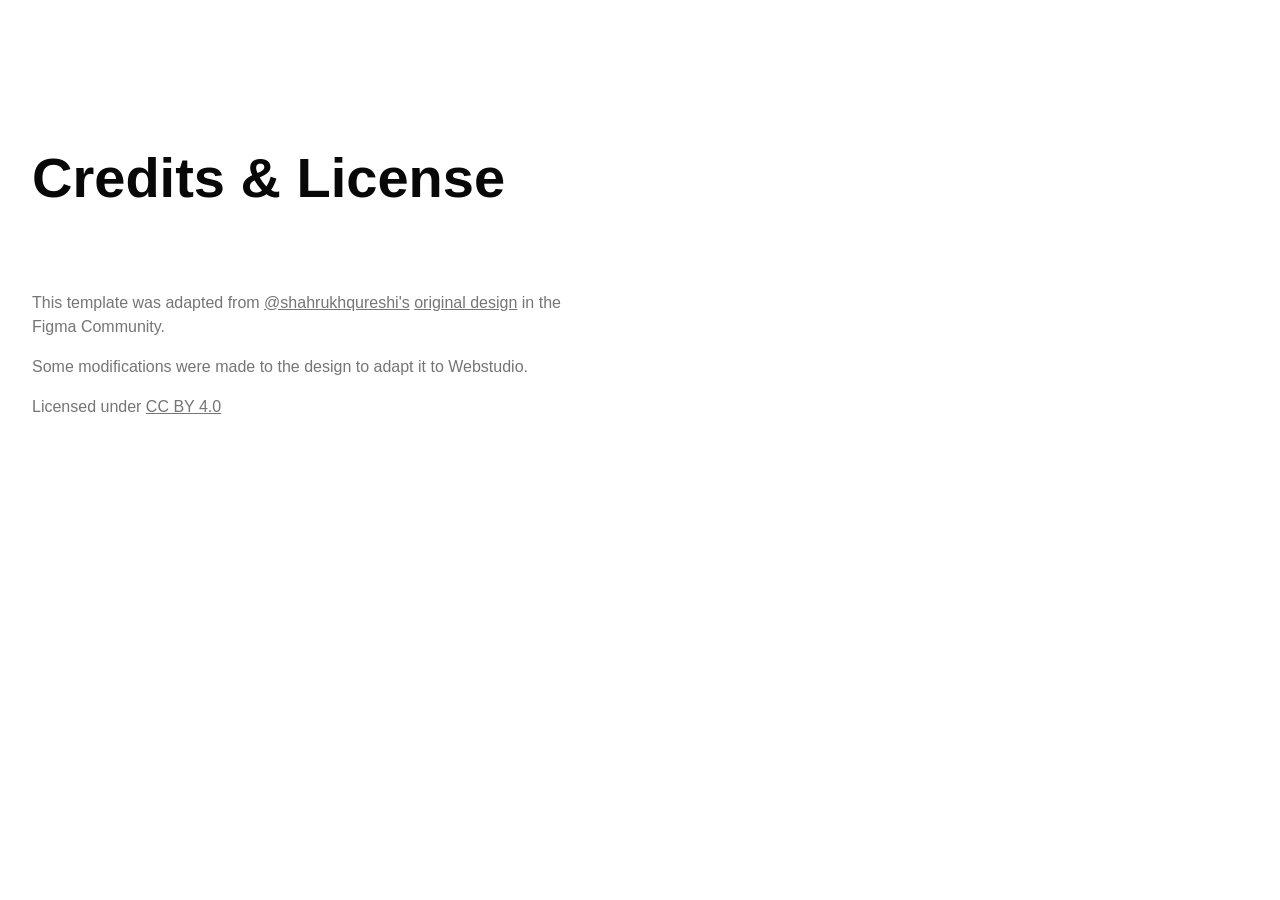
<file: credits/index.html>
<!DOCTYPE html><html lang="en" data-ws-project="d2877111-7832-4914-b8c5-27adac511c64" data-ws-version="2023" data-ws-last-published="2026-10-06T14:47:59.394Z"><head><link rel="stylesheet" type="text/css" href="/assets/static/app_generated_index-6937cd5a._fmxvq8D.css"><meta charSet="UTF-8"/><meta name="viewport" content="width=device-width,initial-scale=1"/><link rel="icon" href="/assets/logo_r1qaJQiri6sK3rPyq-Sar.svg"/><meta property="og:url" content="https://url/credits"/><meta property="og:title" content="Credits"/><meta property="og:type" content="website"/><meta property="og:site_name" content="connor-s-pickett.github.io"/><meta name="robots" content="noindex, nofollow"/><meta property="twitter:card" content="summary_large_image"/><title>Credits</title><script type="application/ld+json">{
  "@context": "https://schema.org",
  "@type": "WebSite",
  "name": "connor-s-pickett.github.io"
}</script></head><body class="w-body"><div class="w-box"><main class="w-box"><section class="w-box cna0hdz c1mzb2kd"><div class="w-box c1357293 c9jnjeu c5tmc3l c1ldum37 czr2pxy c1xyv0ep c1lfjoq7 cn6056e c1117wcl cuj80l1 cry9bxc"><h1 class="w-heading c11nr3ex c11dowh9 cyezz5l c8ys3vy">Credits &amp; License</h1><div class="w-box c1rco612"><p class="w-paragraph">This template was adapted from <a href="https://www.figma.com/@shahrukhqureshi" target="_blank" class="w-rich-text-link c195z7w0 cld4m44 c1hz2opz c1c9nyn co9inq6 c18nx7en c13zjl4p cl60rel czukzo6 cb06ied">@shahrukhqureshi&#x27;s</a> <a href="https://www.figma.com/community/file/1116316830579955404" target="_blank" class="w-rich-text-link c195z7w0 cld4m44 c1hz2opz c1c9nyn co9inq6 c18nx7en c13zjl4p cl60rel czukzo6 cb06ied">original design</a> in the Figma Community.</p><p class="w-paragraph">Some modifications were made to the design to adapt it to Webstudio.</p><p class="w-paragraph">Licensed under <a href="https://creativecommons.org/licenses/by/4.0/" target="_blank" class="w-rich-text-link c195z7w0 cld4m44 c1hz2opz c1c9nyn co9inq6 c18nx7en c13zjl4p cl60rel czukzo6 cb06ied">CC BY 4.0</a></p></div></div></section></main></div><script id="vike_pageContext" type="application/json">{"_urlRewrite":null,"pageId":"/pages/credits","routeParams":{},"data":{"url":"https://url/credits","system":{"params":{},"search":{},"origin":"https://url","pathname":"/credits"},"resources":{},"pageMeta":{"title":"Credits","description":"","excludePageFromSearch":true,"language":"","socialImageAssetName":"!undefined","socialImageUrl":"","status":200,"redirect":"","content":"!undefined","custom":[]}}}</script><script id="vike_globalContext" type="application/json">{}</script><script src="/assets/entries/entry-server-routing.BADJ0mYG.js" type="module" async></script><link rel="modulepreload" href="/assets/entries/pages_credits.CUzxoaZE.js" as="script" type="text/javascript"><link rel="modulepreload" href="/assets/chunks/chunk-KdTUgvUb.js" as="script" type="text/javascript"><link rel="modulepreload" href="/assets/chunks/chunk-e-QQvB4U.js" as="script" type="text/javascript"><link rel="modulepreload" href="/assets/chunks/chunk-Clz921dj.js" as="script" type="text/javascript"></body></html>
</file>
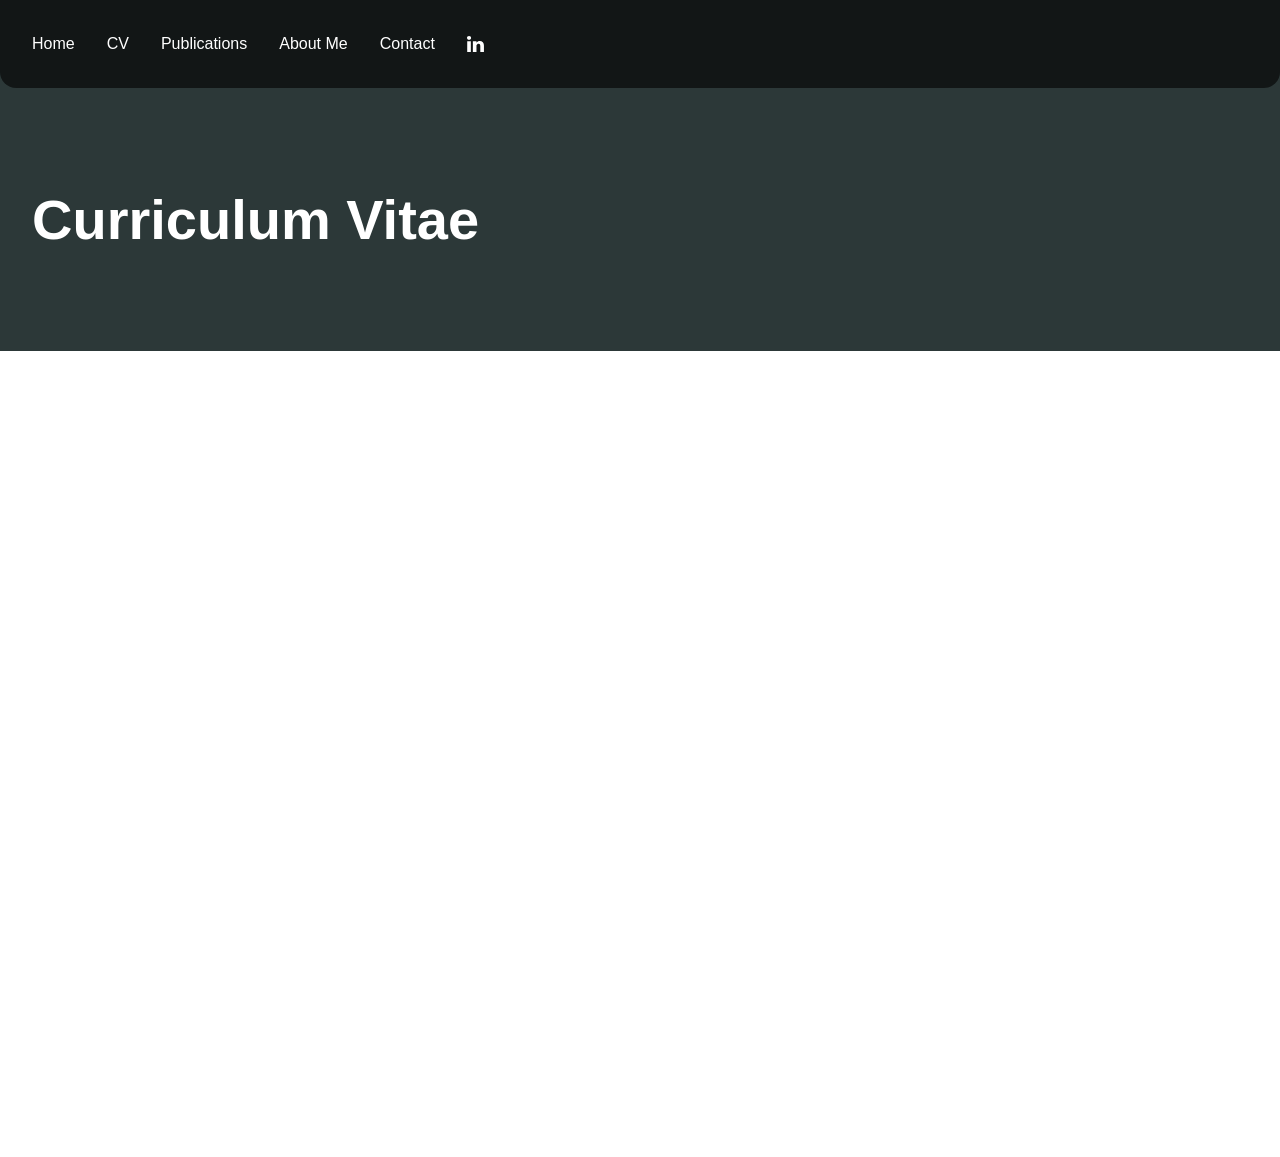
<file: cv/index.html>
<!DOCTYPE html><html lang="en" data-ws-project="d2877111-7832-4914-b8c5-27adac511c64" data-ws-version="2023" data-ws-last-published="2026-10-06T14:47:59.394Z"><head><link rel="stylesheet" type="text/css" href="/assets/static/app_generated_index-6937cd5a._fmxvq8D.css"><meta charSet="UTF-8"/><meta name="viewport" content="width=device-width,initial-scale=1"/><link rel="icon" href="/assets/logo_r1qaJQiri6sK3rPyq-Sar.svg"/><meta property="og:url" content="https://url/cv"/><meta property="og:title" content="Connor S. Pickett CV"/><meta property="og:type" content="website"/><meta property="og:site_name" content="connor-s-pickett.github.io"/><meta name="robots" content="noindex, nofollow"/><meta name="description" content="Curriculum Vitae of Dr. Connor S. Pickett"/><meta property="og:description" content="Curriculum Vitae of Dr. Connor S. Pickett"/><meta property="twitter:card" content="summary_large_image"/><title>Connor S. Pickett CV</title><script type="application/ld+json">{
  "@context": "https://schema.org",
  "@type": "WebSite",
  "name": "connor-s-pickett.github.io"
}</script></head><body class="w-element"><div class="w-box"><div style="display:contents"><div style="display:contents"><div class="w-html-embed"><style>
  * {
    /* Remove preset margins on everything so they can be applied where we want. */
    margin: 0;
    /* Make links scroll to their sections smoothly. */
    scroll-behavior: smooth;
  }
</style></div><div class="w-box cauqto8 c1f64byh cob4r9p ch7qzpx c8x4o7e c1b60xtq c7ln0vi cl4bapb c1b2hhe5 c1guqnp7"><nav class="w-box c1357293 c9jnjeu c5tmc3l c1ldum37 cblpe2z c1xyv0ep c1lxiyww ca4qjwu c1cdc69r cuj80l1 cry9bxc c1kujfpy c1vfv5ml c18v2pa2 c1gut7ra cvyaqlm c5dy17i c1hsfuam c160atll c1cc0bj4 c7ln0vi c12jt7do cc3dq2t"><div style="display:contents"><div style="display:contents"><div class="w-box cry9bxc c1qyy4dh c18v2pa2 c10zkoym ct8c5y2 c15cml01 c1guqnp7 c10x096o c1rstvfo"><a class="w-link c1blx93c csru8nn c1hz2opz c1c9nyn co9inq6 c18nx7en c13zjl4p c135vpv5 c1qyy4dh ct02u4h c4ru2y1 cl60rel czukzo6 cb06ied" href="/">Home</a><a aria-current="page" class="w-link c1blx93c csru8nn c1hz2opz c1c9nyn co9inq6 c18nx7en c13zjl4p c135vpv5 c1qyy4dh ct02u4h c4ru2y1 cl60rel czukzo6 cb06ied active" href="/cv">CV<br/></a><a class="w-link c1blx93c csru8nn c1hz2opz c1c9nyn co9inq6 c18nx7en c13zjl4p c135vpv5 c1qyy4dh ct02u4h c4ru2y1 cl60rel czukzo6 cb06ied" href="/publications">Publications</a><a class="w-link c1blx93c csru8nn c1hz2opz c1c9nyn co9inq6 c18nx7en c13zjl4p c135vpv5 c1qyy4dh ct02u4h c4ru2y1 cl60rel czukzo6 cb06ied" href="/about-me">About Me</a><a class="w-link c1blx93c csru8nn c1hz2opz c1c9nyn co9inq6 c18nx7en c13zjl4p c135vpv5 c1qyy4dh ct02u4h c4ru2y1 cl60rel czukzo6 cb06ied" href="/contact">Contact</a><a aria-label="LinkedIn" href="https://www.linkedin.com/in/connor-s-pickett/" class="w-link c1blx93c csru8nn c1hz2opz c1c9nyn co9inq6 c18nx7en c13zjl4p c135vpv5 c1qyy4dh ct02u4h c4ru2y1 cl60rel czukzo6 cb06ied"><div class="w-html-embed csru8nn cblpe2z c1y0z7zr"><svg width="100%" height="100%" viewBox="0 0 18 17" fill="none" xmlns="http://www.w3.org/2000/svg">
<path d="M0 1.97499C0 1.40259 0.202708 0.930366 0.608108 0.558324C1.01351 0.186265 1.54055 0.000244141 2.18919 0.000244141C2.82626 0.000244141 3.34169 0.183397 3.73552 0.549738C4.14092 0.927515 4.34363 1.41976 4.34363 2.0265C4.34363 2.576 4.14672 3.0339 3.7529 3.40024C3.3475 3.77802 2.81467 3.9669 2.15444 3.9669H2.13707C1.49999 3.9669 0.984562 3.77802 0.590734 3.40024C0.196905 3.02246 0 2.54737 0 1.97499ZM0.225869 17.0002V5.52953H4.08301V17.0002H0.225869ZM6.22008 17.0002H10.0772V10.5952C10.0772 10.1945 10.1236 9.8854 10.2162 9.6679C10.3784 9.27867 10.6245 8.94954 10.9546 8.68053C11.2847 8.4115 11.6988 8.277 12.1969 8.277C13.4942 8.277 14.1429 9.1413 14.1429 10.8699V17.0002H18V10.4235C18 8.72918 17.5946 7.44417 16.7838 6.56842C15.973 5.69266 14.9016 5.25478 13.5695 5.25478C12.0753 5.25478 10.9112 5.89013 10.0772 7.16084V7.19518H10.0598L10.0772 7.16084V5.52953H6.22008C6.24324 5.89585 6.25483 7.0349 6.25483 8.94669C6.25483 10.8585 6.24324 13.543 6.22008 17.0002Z" fill="currentColor"></path>
</svg>
</div></a></div></div></div></nav><div data-state="closed" class="w-collapsible cwvpjlf c1cc0bj4 cx6c9kw c174sw29 czqy8m4 cghf6oh c10x096o c1fvno8n c18rgifh cscsz6x coh89bn"><button type="button" aria-label="Open mobile menu" class="w-button c1blx93c c188j2zq c1b2tb9q c1xm4ef6 c1j33arz c1r2vfc1 ccfzz03 cub2gss cgcvr98 c1xjllne c135vpv5 ckm1y83 csru8nn c1md20bl c1e892th c1qyy4dh ct02u4h c1nouzdk c1hz2opz c1c9nyn co9inq6 c18nx7en c13zjl4p c1cb3y4c c1h3d6dm c12v7mf6 cl60rel czukzo6 cb06ied cv7lanz c1q2ekan cngthtj ckqzz7r" aria-controls="radix-:Rkm:" aria-expanded="false" data-state="closed"><div class="w-html-embed"><svg xmlns="http://www.w3.org/2000/svg" width="100%" height="100%" viewBox="0 0 24 24" fill="none" stroke="currentColor" stroke-width="2" stroke-linecap="round" stroke-linejoin="round" class="lucide lucide-menu"><line x1="4" x2="20" y1="12" y2="12"></line><line x1="4" x2="20" y1="6" y2="6"></line><line x1="4" x2="20" y1="18" y2="18"></line></svg></div></button><div data-state="closed" id="radix-:Rkm:" hidden="" data-ani="expand" class="w-collapsible-content"></div></div></div></div></div><div class="w-element"><section class="w-box cna0hdz c1mzb2kd c1ncvnur c1lw4ao9 c3rp5ks"><div class="w-box c1357293 c9jnjeu c5tmc3l c1ldum37 czr2pxy c1xyv0ep c1lfjoq7 czt6zfr cen6rs1 cuj80l1 copqmak c109i5bh c1qyy4dh cx6c9kw c174sw29"><h1 class="w-heading c11nr3ex c11dowh9 c1blx93c c4ru2y1 c150vpwe c22g687 cuj80l1 c6k8nt0 c135vpv5 csru8nn">Curriculum Vitae</h1></div></section><div class="w-element c1357293 c9jnjeu cry9bxc c1qyy4dh ct02u4h cgn90jy c57idyp czr2pxy cpiseut cuseo3b c3qzgd0 cmn85xq cuj80l1 cifio csxm8zh c1a98h7q c16euuik ctf8nym c6hjwpc"><div class="w-box c1357293 c9jnjeu c5tmc3l c1ldum37 cblpe2z c1xyv0ep c1lfjoq7 czt6zfr cen6rs1 cuj80l1 csru8nn c1warb6e c1qyy4dh ct02u4h cgcnmgn cp9n8t6 c14zrzu7 cx6c9kw c174sw29"><div class="w-element c1vlqdzi c1xl25ud c1az52h8 c17ln3hy c12sm2j2 c18q41w5 c1ku71hl c9jnjeu c1357293 cdaqjl5 c1l0vha7 csyy8v5 c1bc2i7x c17r8x7j cuj80l1 cry9bxc c1f64byh cob4r9p ch7qzpx c8x4o7e c1b60xtq c1qyy4dh ct02u4h cupq3rr c17ecgb0 curnleh c9bwjp6 cl99im c17yz0mw"><div class="w-html-embed c9jnjeu c1357293 cblpe2z"><iframe src="https://connor-s-pickett.github.io/CV_updated.pdf" width="100%" height="800px" style="border: none;"></iframe></div></div></div></div></div></div><script id="vike_pageContext" type="application/json">{"_urlRewrite":null,"pageId":"/pages/cv","routeParams":{},"data":{"url":"https://url/cv","system":{"params":{},"search":{},"origin":"https://url","pathname":"/cv"},"resources":{},"pageMeta":{"title":"Connor S. Pickett CV","description":"Curriculum Vitae of Dr. Connor S. Pickett","excludePageFromSearch":true,"language":"","socialImageAssetName":"!undefined","socialImageUrl":"","status":"!undefined","redirect":"","content":"","custom":[]}}}</script><script id="vike_globalContext" type="application/json">{}</script><script src="/assets/entries/entry-server-routing.BADJ0mYG.js" type="module" async></script><link rel="modulepreload" href="/assets/entries/pages_cv.CpcbOOnR.js" as="script" type="text/javascript"><link rel="modulepreload" href="/assets/chunks/chunk-KdTUgvUb.js" as="script" type="text/javascript"><link rel="modulepreload" href="/assets/chunks/chunk-Bycr488a.js" as="script" type="text/javascript"></body></html>
</file>
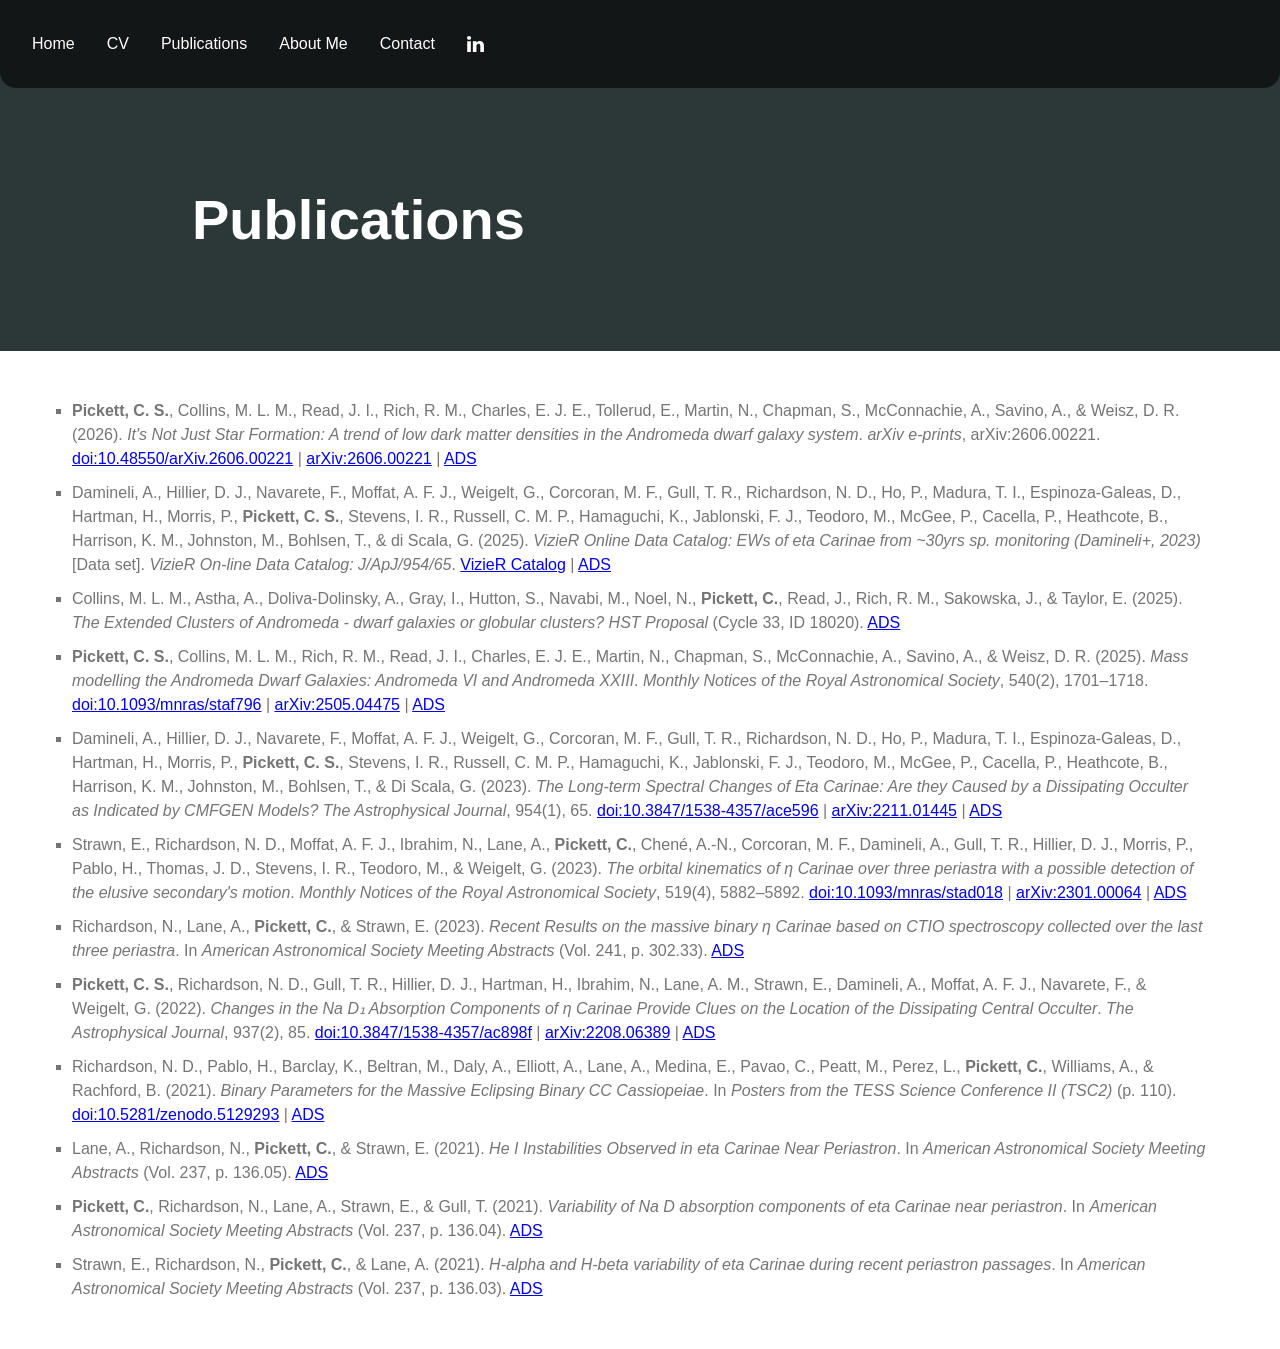
<file: publications/index.html>
<!DOCTYPE html><html lang="en" data-ws-project="d2877111-7832-4914-b8c5-27adac511c64" data-ws-version="2023" data-ws-last-published="2026-10-06T14:47:59.394Z"><head><link rel="stylesheet" type="text/css" href="/assets/static/app_generated_index-6937cd5a._fmxvq8D.css"><meta charSet="UTF-8"/><meta name="viewport" content="width=device-width,initial-scale=1"/><link rel="icon" href="/assets/logo_r1qaJQiri6sK3rPyq-Sar.svg"/><meta property="og:url" content="https://url/publications"/><meta property="og:title" content="Connor S. Pickett Publications"/><meta property="og:type" content="website"/><meta property="og:site_name" content="connor-s-pickett.github.io"/><meta name="robots" content="noindex, nofollow"/><meta name="description" content="A list of Dr. Connor S. Pickett&#x27;s published works"/><meta property="og:description" content="A list of Dr. Connor S. Pickett&#x27;s published works"/><meta property="twitter:card" content="summary_large_image"/><title>Connor S. Pickett Publications</title><script type="application/ld+json">{
  "@context": "https://schema.org",
  "@type": "WebSite",
  "name": "connor-s-pickett.github.io"
}</script></head><body class="w-element"><div class="w-box"><div style="display:contents"><div style="display:contents"><div class="w-html-embed"><style>
  * {
    /* Remove preset margins on everything so they can be applied where we want. */
    margin: 0;
    /* Make links scroll to their sections smoothly. */
    scroll-behavior: smooth;
  }
</style></div><div class="w-box cauqto8 c1f64byh cob4r9p ch7qzpx c8x4o7e c1b60xtq c7ln0vi cl4bapb c1b2hhe5 c1guqnp7"><nav class="w-box c1357293 c9jnjeu c5tmc3l c1ldum37 cblpe2z c1xyv0ep c1lxiyww ca4qjwu c1cdc69r cuj80l1 cry9bxc c1kujfpy c1vfv5ml c18v2pa2 c1gut7ra cvyaqlm c5dy17i c1hsfuam c160atll c1cc0bj4 c7ln0vi c12jt7do cc3dq2t"><div style="display:contents"><div style="display:contents"><div class="w-box cry9bxc c1qyy4dh c18v2pa2 c10zkoym ct8c5y2 c15cml01 c1guqnp7 c10x096o c1rstvfo"><a class="w-link c1blx93c csru8nn c1hz2opz c1c9nyn co9inq6 c18nx7en c13zjl4p c135vpv5 c1qyy4dh ct02u4h c4ru2y1 cl60rel czukzo6 cb06ied" href="/">Home</a><a class="w-link c1blx93c csru8nn c1hz2opz c1c9nyn co9inq6 c18nx7en c13zjl4p c135vpv5 c1qyy4dh ct02u4h c4ru2y1 cl60rel czukzo6 cb06ied" href="/cv">CV<br/></a><a aria-current="page" class="w-link c1blx93c csru8nn c1hz2opz c1c9nyn co9inq6 c18nx7en c13zjl4p c135vpv5 c1qyy4dh ct02u4h c4ru2y1 cl60rel czukzo6 cb06ied active" href="/publications">Publications</a><a class="w-link c1blx93c csru8nn c1hz2opz c1c9nyn co9inq6 c18nx7en c13zjl4p c135vpv5 c1qyy4dh ct02u4h c4ru2y1 cl60rel czukzo6 cb06ied" href="/about-me">About Me</a><a class="w-link c1blx93c csru8nn c1hz2opz c1c9nyn co9inq6 c18nx7en c13zjl4p c135vpv5 c1qyy4dh ct02u4h c4ru2y1 cl60rel czukzo6 cb06ied" href="/contact">Contact</a><a aria-label="LinkedIn" href="https://www.linkedin.com/in/connor-s-pickett/" class="w-link c1blx93c csru8nn c1hz2opz c1c9nyn co9inq6 c18nx7en c13zjl4p c135vpv5 c1qyy4dh ct02u4h c4ru2y1 cl60rel czukzo6 cb06ied"><div class="w-html-embed csru8nn cblpe2z c1y0z7zr"><svg width="100%" height="100%" viewBox="0 0 18 17" fill="none" xmlns="http://www.w3.org/2000/svg">
<path d="M0 1.97499C0 1.40259 0.202708 0.930366 0.608108 0.558324C1.01351 0.186265 1.54055 0.000244141 2.18919 0.000244141C2.82626 0.000244141 3.34169 0.183397 3.73552 0.549738C4.14092 0.927515 4.34363 1.41976 4.34363 2.0265C4.34363 2.576 4.14672 3.0339 3.7529 3.40024C3.3475 3.77802 2.81467 3.9669 2.15444 3.9669H2.13707C1.49999 3.9669 0.984562 3.77802 0.590734 3.40024C0.196905 3.02246 0 2.54737 0 1.97499ZM0.225869 17.0002V5.52953H4.08301V17.0002H0.225869ZM6.22008 17.0002H10.0772V10.5952C10.0772 10.1945 10.1236 9.8854 10.2162 9.6679C10.3784 9.27867 10.6245 8.94954 10.9546 8.68053C11.2847 8.4115 11.6988 8.277 12.1969 8.277C13.4942 8.277 14.1429 9.1413 14.1429 10.8699V17.0002H18V10.4235C18 8.72918 17.5946 7.44417 16.7838 6.56842C15.973 5.69266 14.9016 5.25478 13.5695 5.25478C12.0753 5.25478 10.9112 5.89013 10.0772 7.16084V7.19518H10.0598L10.0772 7.16084V5.52953H6.22008C6.24324 5.89585 6.25483 7.0349 6.25483 8.94669C6.25483 10.8585 6.24324 13.543 6.22008 17.0002Z" fill="currentColor"></path>
</svg>
</div></a></div></div></div></nav><div data-state="closed" class="w-collapsible cwvpjlf c1cc0bj4 cx6c9kw c174sw29 czqy8m4 cghf6oh c10x096o c1fvno8n c18rgifh cscsz6x coh89bn"><button type="button" aria-label="Open mobile menu" class="w-button c1blx93c c188j2zq c1b2tb9q c1xm4ef6 c1j33arz c1r2vfc1 ccfzz03 cub2gss cgcvr98 c1xjllne c135vpv5 ckm1y83 csru8nn c1md20bl c1e892th c1qyy4dh ct02u4h c1nouzdk c1hz2opz c1c9nyn co9inq6 c18nx7en c13zjl4p c1cb3y4c c1h3d6dm c12v7mf6 cl60rel czukzo6 cb06ied cv7lanz c1q2ekan cngthtj ckqzz7r" aria-controls="radix-:Rkm:" aria-expanded="false" data-state="closed"><div class="w-html-embed"><svg xmlns="http://www.w3.org/2000/svg" width="100%" height="100%" viewBox="0 0 24 24" fill="none" stroke="currentColor" stroke-width="2" stroke-linecap="round" stroke-linejoin="round" class="lucide lucide-menu"><line x1="4" x2="20" y1="12" y2="12"></line><line x1="4" x2="20" y1="6" y2="6"></line><line x1="4" x2="20" y1="18" y2="18"></line></svg></div></button><div data-state="closed" id="radix-:Rkm:" hidden="" data-ani="expand" class="w-collapsible-content"></div></div></div></div></div><div class="w-element"><section class="w-box cna0hdz c1mzb2kd c1ncvnur c1lw4ao9 c3rp5ks"><div class="w-box c1357293 c9jnjeu c5tmc3l c1ldum37 czr2pxy c1xyv0ep c1lfjoq7 czt6zfr cen6rs1 cuj80l1 copqmak c109i5bh c1qyy4dh cx6c9kw c174sw29"><div class="w-element cc1qqvk ca8mi09 c1u5ogk c19r1a35 c9ylysu c8wasaw c1ku71hl c9jnjeu c1357293 cdaqjl5 c1l0vha7 csyy8v5 c1bc2i7x c17r8x7j"><h1 class="w-heading c11nr3ex c11dowh9 c1blx93c c4ru2y1 c150vpwe c22g687 cuj80l1 c1357293 c6k8nt0 c135vpv5">Publications</h1></div></div></section><div class="w-element c1357293 c9jnjeu cry9bxc c1qyy4dh ct02u4h cgn90jy c57idyp czr2pxy cpiseut cuseo3b c3qzgd0 cmn85xq cuj80l1 cifio c1guqnp7 csxm8zh c1a98h7q c16euuik ctf8nym c6hjwpc"><div class="w-box c1357293 c9jnjeu c5tmc3l c1ldum37 cblpe2z c1xyv0ep c1lfjoq7 czt6zfr cen6rs1 cuj80l1 copqmak c109i5bh c1qyy4dh cx6c9kw c174sw29"><div class="w-element c19wkfj2 c1r2lunc c1u5ogk c19r1a35 c12sm2j2 c8wasaw c1ku71hl c9jnjeu c1357293 cdaqjl5 c1l0vha7 csyy8v5 c1bc2i7x c17r8x7j cuj80l1 cry9bxc c1f64byh cob4r9p ch7qzpx c8x4o7e c1b60xtq c1qyy4dh ct02u4h"><ul class="w-element c1gxuxwl cuj80l1 c3qzgd0 c1pzicie c9jnjeu c1tmx8wy c19labu9 c1357293 c1y6imu0 c6k8nt0 c113ta6h c1l4swal cx84glk"><li class="w-element cl8xzcs cl4bapb c113ta6h c1qyy4dh ct02u4h czr2pxy"><div class="w-html-embed"><p class="citation">
  <strong>Pickett, C. S.</strong>, Collins, M. L. M., Read, J. I., Rich, R. M., Charles, E. J. E., Tollerud, E., Martin, N., Chapman, S., McConnachie, A., Savino, A., &amp; Weisz, D. R. (2026). 
  <cite>It's Not Just Star Formation: A trend of low dark matter densities in the Andromeda dwarf galaxy system</cite>. 
  <em>arXiv e-prints</em>, arXiv:2606.00221. 
  <a href="https://doi.org/10.48550/arXiv.2606.00221" target="_blank" rel="noopener">doi:10.48550/arXiv.2606.00221</a> | 
  <a href="https://arxiv.org/abs/2606.00221" target="_blank" rel="noopener">arXiv:2606.00221</a> | 
  <a href="https://ui.adsabs.harvard.edu/abs/2026arXiv260600221P" target="_blank" rel="noopener">ADS</a>
</p></div></li><li class="w-element c16tlm18"><div class="w-html-embed c6abxro"><p class="citation">
  Damineli, A., Hillier, D. J., Navarete, F., Moffat, A. F. J., Weigelt, G., Corcoran, M. F., Gull, T. R., Richardson, N. D., Ho, P., Madura, T. I., Espinoza-Galeas, D., Hartman, H., Morris, P., <strong>Pickett, C. S.</strong>, Stevens, I. R., Russell, C. M. P., Hamaguchi, K., Jablonski, F. J., Teodoro, M., McGee, P., Cacella, P., Heathcote, B., Harrison, K. M., Johnston, M., Bohlsen, T., &amp; di Scala, G. (2025). 
  <cite>VizieR Online Data Catalog: EWs of eta Carinae from ~30yrs sp. monitoring (Damineli+, 2023)</cite> [Data set]. 
  <em>VizieR On-line Data Catalog: J/ApJ/954/65</em>. 
  <a href="https://cdsarc.cds.unistra.fr/viz-bin/cat/J/ApJ/954/65" target="_blank" rel="noopener">VizieR Catalog</a> | 
  <a href="https://ui.adsabs.harvard.edu/abs/2025yCat..19540065D" target="_blank" rel="noopener">ADS</a>
</p></div></li><li class="w-element c16tlm18"><div class="w-html-embed c6abxro"><p class="citation">
  Collins, M. L. M., Astha, A., Doliva-Dolinsky, A., Gray, I., Hutton, S., Navabi, M., Noel, N., <strong>Pickett, C.</strong>, Read, J., Rich, R. M., Sakowska, J., &amp; Taylor, E. (2025). 
  <cite>The Extended Clusters of Andromeda - dwarf galaxies or globular clusters?</cite> 
  <em>HST Proposal</em> (Cycle 33, ID 18020). 
  <a href="https://ui.adsabs.harvard.edu/abs/2025hst..prop18020C" target="_blank" rel="noopener">ADS</a>
</p></div></li><li class="w-element cl8xzcs c16tlm18"><div class="w-html-embed c6abxro"><p class="citation">
  <strong>Pickett, C. S.</strong>, Collins, M. L. M., Rich, R. M., Read, J. I., Charles, E. J. E., Martin, N., Chapman, S., McConnachie, A., Savino, A., &amp; Weisz, D. R. (2025). 
  <cite>Mass modelling the Andromeda Dwarf Galaxies: Andromeda VI and Andromeda XXIII</cite>. 
  <em>Monthly Notices of the Royal Astronomical Society</em>, 540(2), 1701–1718. 
  <a href="https://doi.org/10.1093/mnras/staf796" target="_blank" rel="noopener">doi:10.1093/mnras/staf796</a> | 
  <a href="https://arxiv.org/abs/2505.04475" target="_blank" rel="noopener">arXiv:2505.04475</a> | 
  <a href="https://ui.adsabs.harvard.edu/abs/2025MNRAS.540.1701P" target="_blank" rel="noopener">ADS</a>
</p></div></li><li class="w-element c16tlm18"><div class="w-html-embed c6abxro"><p class="citation">
  Damineli, A., Hillier, D. J., Navarete, F., Moffat, A. F. J., Weigelt, G., Corcoran, M. F., Gull, T. R., Richardson, N. D., Ho, P., Madura, T. I., Espinoza-Galeas, D., Hartman, H., Morris, P., <strong>Pickett, C. S.</strong>, Stevens, I. R., Russell, C. M. P., Hamaguchi, K., Jablonski, F. J., Teodoro, M., McGee, P., Cacella, P., Heathcote, B., Harrison, K. M., Johnston, M., Bohlsen, T., &amp; Di Scala, G. (2023). 
  <cite>The Long-term Spectral Changes of Eta Carinae: Are they Caused by a Dissipating Occulter as Indicated by CMFGEN Models?</cite> 
  <em>The Astrophysical Journal</em>, 954(1), 65. 
  <a href="https://doi.org/10.3847/1538-4357/ace596" target="_blank" rel="noopener">doi:10.3847/1538-4357/ace596</a> | 
  <a href="https://arxiv.org/abs/2211.01445" target="_blank" rel="noopener">arXiv:2211.01445</a> | 
  <a href="https://ui.adsabs.harvard.edu/abs/2023ApJ...954...65D" target="_blank" rel="noopener">ADS</a>
</p></div></li><li class="w-element c16tlm18"><div class="w-html-embed c6abxro"><p class="citation">
  Strawn, E., Richardson, N. D., Moffat, A. F. J., Ibrahim, N., Lane, A., <strong>Pickett, C.</strong>, Chené, A.-N., Corcoran, M. F., Damineli, A., Gull, T. R., Hillier, D. J., Morris, P., Pablo, H., Thomas, J. D., Stevens, I. R., Teodoro, M., &amp; Weigelt, G. (2023). 
  <cite>The orbital kinematics of η Carinae over three periastra with a possible detection of the elusive secondary's motion</cite>. 
  <em>Monthly Notices of the Royal Astronomical Society</em>, 519(4), 5882–5892. 
  <a href="https://doi.org/10.1093/mnras/stad018" target="_blank" rel="noopener">doi:10.1093/mnras/stad018</a> | 
  <a href="https://arxiv.org/abs/2301.00064" target="_blank" rel="noopener">arXiv:2301.00064</a> | 
  <a href="https://ui.adsabs.harvard.edu/abs/2023MNRAS.519.5882S" target="_blank" rel="noopener">ADS</a>
</p></div></li><li class="w-element c16tlm18"><div class="w-html-embed c6abxro"><p class="citation">
  Richardson, N., Lane, A., <strong>Pickett, C.</strong>, &amp; Strawn, E. (2023). 
  <cite>Recent Results on the massive binary η Carinae based on CTIO spectroscopy collected over the last three periastra</cite>. 
  In <em>American Astronomical Society Meeting Abstracts</em> (Vol. 241, p. 302.33). 
  <a href="https://ui.adsabs.harvard.edu/abs/2023AAS...24130233R" target="_blank" rel="noopener">ADS</a>
</p></div></li><li class="w-element c16tlm18"><div class="w-html-embed c6abxro"><p class="citation">
  <strong>Pickett, C. S.</strong>, Richardson, N. D., Gull, T. R., Hillier, D. J., Hartman, H., Ibrahim, N., Lane, A. M., Strawn, E., Damineli, A., Moffat, A. F. J., Navarete, F., &amp; Weigelt, G. (2022). 
  <cite>Changes in the Na D₁ Absorption Components of η Carinae Provide Clues on the Location of the Dissipating Central Occulter</cite>. 
  <em>The Astrophysical Journal</em>, 937(2), 85. 
  <a href="https://doi.org/10.3847/1538-4357/ac898f" target="_blank" rel="noopener">doi:10.3847/1538-4357/ac898f</a> | 
  <a href="https://arxiv.org/abs/2208.06389" target="_blank" rel="noopener">arXiv:2208.06389</a> | 
  <a href="https://ui.adsabs.harvard.edu/abs/2022ApJ...937...85P" target="_blank" rel="noopener">ADS</a>
</p></div></li><li class="w-element c16tlm18"><div class="w-html-embed c6abxro"><p class="citation">
  Richardson, N. D., Pablo, H., Barclay, K., Beltran, M., Daly, A., Elliott, A., Lane, A., Medina, E., Pavao, C., Peatt, M., Perez, L., <strong>Pickett, C.</strong>, Williams, A., &amp; Rachford, B. (2021). 
  <cite>Binary Parameters for the Massive Eclipsing Binary CC Cassiopeiae</cite>. 
  In <em>Posters from the TESS Science Conference II (TSC2)</em> (p. 110). 
  <a href="https://doi.org/10.5281/zenodo.5129293" target="_blank" rel="noopener">doi:10.5281/zenodo.5129293</a> | 
  <a href="https://ui.adsabs.harvard.edu/abs/2021tsc2.confE.110R" target="_blank" rel="noopener">ADS</a>
</p></div></li><li class="w-element c16tlm18"><div class="w-html-embed c6abxro"><p class="citation">
  Lane, A., Richardson, N., <strong>Pickett, C.</strong>, &amp; Strawn, E. (2021). 
  <cite>He I Instabilities Observed in eta Carinae Near Periastron</cite>. 
  In <em>American Astronomical Society Meeting Abstracts</em> (Vol. 237, p. 136.05). 
  <a href="https://ui.adsabs.harvard.edu/abs/2021AAS...23713605L" target="_blank" rel="noopener">ADS</a>
</p></div></li><li class="w-element c16tlm18"><div class="w-html-embed c6abxro"><p class="citation">
  <strong>Pickett, C.</strong>, Richardson, N., Lane, A., Strawn, E., &amp; Gull, T. (2021). 
  <cite>Variability of Na D absorption components of eta Carinae near periastron</cite>. 
  In <em>American Astronomical Society Meeting Abstracts</em> (Vol. 237, p. 136.04). 
  <a href="https://ui.adsabs.harvard.edu/abs/2021AAS...23713604P" target="_blank" rel="noopener">ADS</a>
</p></div></li><li class="w-element c16tlm18"><div class="w-html-embed c6abxro"><p class="citation">
  Strawn, E., Richardson, N., <strong>Pickett, C.</strong>, &amp; Lane, A. (2021). 
  <cite>H-alpha and H-beta variability of eta Carinae during recent periastron passages</cite>. 
  In <em>American Astronomical Society Meeting Abstracts</em> (Vol. 237, p. 136.03). 
  <a href="https://ui.adsabs.harvard.edu/abs/2021AAS...23713603S" target="_blank" rel="noopener">ADS</a>
</p></div></li></ul></div></div></div></div></div><script id="vike_pageContext" type="application/json">{"_urlRewrite":null,"pageId":"/pages/publications","routeParams":{},"data":{"url":"https://url/publications","system":{"params":{},"search":{},"origin":"https://url","pathname":"/publications"},"resources":{},"pageMeta":{"title":"Connor S. Pickett Publications","description":"A list of Dr. Connor S. Pickett's published works","excludePageFromSearch":true,"language":"","socialImageAssetName":"!undefined","socialImageUrl":"","status":"!undefined","redirect":"","content":"","custom":[]}}}</script><script id="vike_globalContext" type="application/json">{}</script><script src="/assets/entries/entry-server-routing.BADJ0mYG.js" type="module" async></script><link rel="modulepreload" href="/assets/entries/pages_publications.BuLJLJs0.js" as="script" type="text/javascript"><link rel="modulepreload" href="/assets/chunks/chunk-KdTUgvUb.js" as="script" type="text/javascript"><link rel="modulepreload" href="/assets/chunks/chunk-Bycr488a.js" as="script" type="text/javascript"></body></html>
</file>
<file: assets/static/app_generated_index-6937cd5a._fmxvq8D.css>
@layer presets{:root{display:grid;min-height:100%;grid-template-rows:auto;grid-template-columns:1fr;font-family:Arial,Roboto,sans-serif;font-size:16px;line-height:1.2;white-space:pre-wrap;white-space-collapse:preserve}b.w-element{font-weight:700;box-sizing:border-box}body.w-element{box-sizing:border-box;-webkit-font-smoothing:antialiased;-moz-osx-font-smoothing:grayscale;margin:0}div.w-element,li.w-element,p.w-element,ul.w-element{box-sizing:border-box}body.w-body{box-sizing:border-box;-webkit-font-smoothing:antialiased;-moz-osx-font-smoothing:grayscale;margin:0}div.w-html-embed{display:contents;white-space:normal;white-space-collapse:collapse}div.w-box{box-sizing:border-box}main.w-box{box-sizing:border-box}nav.w-box{box-sizing:border-box}section.w-box{box-sizing:border-box}h1.w-heading,h3.w-heading,p.w-paragraph,div.w-collapsible{box-sizing:border-box}img.w-image{box-sizing:border-box;max-width:100%;display:block;height:auto}div.w-text{box-sizing:border-box;min-height:1em}a.w-link{box-sizing:border-box;display:inline-block}button.w-button{font-family:inherit;font-size:100%;line-height:1.15;box-sizing:border-box;border-top-style:solid;border-right-style:solid;border-bottom-style:solid;border-left-style:solid;text-transform:none;margin:0}div.w-collapsible-content{box-sizing:border-box}a.w-rich-text-link{box-sizing:border-box;display:inline-block}}@media all{.c1357293{margin-right:auto}:root{--font-lineheight-00: .95;--font-lineheight-0: 1.1;--font-lineheight-1: 1.25;--font-lineheight-2: 1.375;--font-lineheight-3: 1.5;--font-lineheight-4: 1.75;--font-lineheight-5: 2;--font-letterspacing-0: -.05em;--font-letterspacing-1: .025em;--font-letterspacing-2: .05em;--font-letterspacing-3: .075em;--font-letterspacing-4: .15em;--font-letterspacing-5: .5em;--font-letterspacing-6: .75em;--font-letterspacing-7: 1em;--font-size-00: .5rem;--font-size-0: .75rem;--font-size-1: 1rem;--font-size-2: 1.1rem;--font-size-3: 1.25rem;--font-size-4: 1.5rem;--font-size-5: 2rem;--font-size-6: 2.5rem;--font-size-7: 3rem;--font-size-8: 3.5rem;--font-size-fluid-0: clamp(.75rem,2vw,1rem);--font-size-fluid-1: clamp(1rem,4vw,1.5rem);--font-size-fluid-2: clamp(1.5rem,6vw,2.5rem);--font-size-fluid-3: clamp(2rem,9vw,3.5rem);--size-000: -.5rem;--size-00: -.25rem;--size-1: .25rem;--size-2: .5rem;--size-3: 1rem;--size-4: 1.25rem;--size-5: 1.5rem;--size-6: 1.75rem;--size-7: 2rem;--size-8: 3rem;--size-9: 4rem;--size-10: 5rem;--size-11: 7.5rem;--size-12: 10rem;--size-13: 15rem;--size-14: 20rem;--size-15: 30rem;--size-px-000: -8px;--size-px-00: -4px;--size-px-1: 4px;--size-px-2: 8px;--size-px-3: 16px;--size-px-4: 20px;--size-px-5: 24px;--size-px-6: 28px;--size-px-7: 32px;--size-px-8: 48px;--size-px-9: 64px;--size-px-10: 80px;--size-px-11: 120px;--size-px-12: 160px;--size-px-13: 240px;--size-px-14: 320px;--size-px-15: 480px;--size-fluid-1: clamp(.5rem,1vw,1rem);--size-fluid-2: clamp(1rem,2vw,1.5rem);--size-fluid-3: clamp(1.5rem,3vw,2rem);--size-fluid-4: clamp(2rem,4vw,3rem);--size-fluid-5: clamp(4rem,5vw,5rem);--size-fluid-6: clamp(5rem,7vw,7.5rem);--size-fluid-7: clamp(7.5rem,10vw,10rem);--size-fluid-8: clamp(10rem,20vw,15rem);--size-fluid-9: clamp(15rem,30vw,20rem);--size-fluid-10: clamp(20rem,40vw,30rem);--size-content-1: 20ch;--size-content-2: 45ch;--size-content-3: 60ch;--size-header-1: 20ch;--size-header-2: 25ch;--size-header-3: 35ch;--size-xxs: 240px;--size-xs: 360px;--size-sm: 480px;--size-md: 768px;--size-lg: 1024px;--size-xl: 1440px;--size-xxl: 1920px;--size-relative-000: -.5ch;--size-relative-00: -.25ch;--size-relative-1: .25ch;--size-relative-2: .5ch;--size-relative-3: 1ch;--size-relative-4: 1.25ch;--size-relative-5: 1.5ch;--size-relative-6: 1.75ch;--size-relative-7: 2ch;--size-relative-8: 3ch;--size-relative-9: 4ch;--size-relative-10: 5ch;--size-relative-11: 7.5ch;--size-relative-12: 10ch;--size-relative-13: 15ch;--size-relative-14: 20ch;--size-relative-15: 30ch;--ease-1: cubic-bezier(.25,0,.5,1);--ease-2: cubic-bezier(.25,0,.4,1);--ease-3: cubic-bezier(.25,0,.3,1);--ease-4: cubic-bezier(.25,0,.2,1);--ease-5: cubic-bezier(.25,0,.1,1);--ease-in-1: cubic-bezier(.25,0,1,1);--ease-in-2: cubic-bezier(.5,0,1,1);--ease-in-3: cubic-bezier(.7,0,1,1);--ease-in-4: cubic-bezier(.9,0,1,1);--ease-in-5: cubic-bezier(1,0,1,1);--ease-out-1: cubic-bezier(0,0,.75,1);--ease-out-2: cubic-bezier(0,0,.5,1);--ease-out-3: cubic-bezier(0,0,.3,1);--ease-out-4: cubic-bezier(0,0,.1,1);--ease-out-5: cubic-bezier(0,0,0,1);--ease-in-out-1: cubic-bezier(.1,0,.9,1);--ease-in-out-2: cubic-bezier(.3,0,.7,1);--ease-in-out-3: cubic-bezier(.5,0,.5,1);--ease-in-out-4: cubic-bezier(.7,0,.3,1);--ease-in-out-5: cubic-bezier(.9,0,.1,1);--ease-elastic-out-1: cubic-bezier(.5,.75,.75,1.25);--ease-elastic-out-2: cubic-bezier(.5,1,.75,1.25);--ease-elastic-out-3: cubic-bezier(.5,1.25,.75,1.25);--ease-elastic-out-4: cubic-bezier(.5,1.5,.75,1.25);--ease-elastic-out-5: cubic-bezier(.5,1.75,.75,1.25);--ease-elastic-in-1: cubic-bezier(.5,-.25,.75,1);--ease-elastic-in-2: cubic-bezier(.5,-.5,.75,1);--ease-elastic-in-3: cubic-bezier(.5,-.75,.75,1);--ease-elastic-in-4: cubic-bezier(.5,-1,.75,1);--ease-elastic-in-5: cubic-bezier(.5,-1.25,.75,1);--ease-elastic-in-out-1: cubic-bezier(.5,-.1,.1,1.5);--ease-elastic-in-out-2: cubic-bezier(.5,-.3,.1,1.5);--ease-elastic-in-out-3: cubic-bezier(.5,-.5,.1,1.5);--ease-elastic-in-out-4: cubic-bezier(.5,-.7,.1,1.5);--ease-elastic-in-out-5: cubic-bezier(.5,-.9,.1,1.5);--ease-step-1: steps(2);--ease-step-2: steps(3);--ease-step-3: steps(4);--ease-step-4: steps(7);--ease-step-5: steps(10);--ease-elastic-1: var(--ease-elastic-out-1);--ease-elastic-2: var(--ease-elastic-out-2);--ease-elastic-3: var(--ease-elastic-out-3);--ease-elastic-4: var(--ease-elastic-out-4);--ease-elastic-5: var(--ease-elastic-out-5);--ease-squish-1: var(--ease-elastic-in-out-1);--ease-squish-2: var(--ease-elastic-in-out-2);--ease-squish-3: var(--ease-elastic-in-out-3);--ease-squish-4: var(--ease-elastic-in-out-4);--ease-squish-5: var(--ease-elastic-in-out-5);--ease-spring-1: linear(0,.006,.025 2.8%,.101 6.1%,.539 18.9%,.721 25.3%,.849 31.5%,.937 38.1%,.968 41.8%,.991 45.7%,1.006 50.1%,1.015 55%,1.017 63.9%,1.001);--ease-spring-2: linear(0,.007,.029 2.2%,.118 4.7%,.625 14.4%,.826 19%,.902,.962,1.008 26.1%,1.041 28.7%,1.064 32.1%,1.07 36%,1.061 40.5%,1.015 53.4%,.999 61.6%,.995 71.2%,1);--ease-spring-3: linear(0,.009,.035 2.1%,.141 4.4%,.723 12.9%,.938 16.7%,1.017,1.077,1.121,1.149 24.3%,1.159,1.163,1.161,1.154 29.9%,1.129 32.8%,1.051 39.6%,1.017 43.1%,.991,.977 51%,.974 53.8%,.975 57.1%,.997 69.8%,1.003 76.9%,1);--ease-spring-4: linear(0,.009,.037 1.7%,.153 3.6%,.776 10.3%,1.001,1.142 16%,1.185,1.209 19%,1.215 19.9% 20.8%,1.199,1.165 25%,1.056 30.3%,1.008 33%,.973,.955 39.2%,.953 41.1%,.957 43.3%,.998 53.3%,1.009 59.1% 63.7%,.998 78.9%,1);--ease-spring-5: linear(0,.01,.04 1.6%,.161 3.3%,.816 9.4%,1.046,1.189 14.4%,1.231,1.254 17%,1.259,1.257 18.6%,1.236,1.194 22.3%,1.057 27%,.999 29.4%,.955 32.1%,.942,.935 34.9%,.933,.939 38.4%,1 47.3%,1.011,1.017 52.6%,1.016 56.4%,1 65.2%,.996 70.2%,1.001 87.2%,1);--ease-bounce-1: linear(0,.004,.016,.035,.063,.098,.141,.191,.25,.316,.391 36.8%,.563,.766,1 58.8%,.946,.908 69.1%,.895,.885,.879,.878,.879,.885,.895,.908 89.7%,.946,1);--ease-bounce-2: linear(0,.004,.016,.035,.063,.098,.141 15.1%,.25,.391,.562,.765,1,.892 45.2%,.849,.815,.788,.769,.757,.753,.757,.769,.788,.815,.85,.892 75.2%,1 80.2%,.973,.954,.943,.939,.943,.954,.973,1);--ease-bounce-3: linear(0,.004,.016,.035,.062,.098,.141 11.4%,.25,.39,.562,.764,1 30.3%,.847 34.8%,.787,.737,.699,.672,.655,.65,.656,.672,.699,.738,.787,.847 61.7%,1 66.2%,.946,.908,.885 74.2%,.879,.878,.879,.885 79.5%,.908,.946,1 87.4%,.981,.968,.96,.957,.96,.968,.981,1);--ease-bounce-4: linear(0,.004,.016 3%,.062,.141,.25,.391,.562 18.2%,1 24.3%,.81,.676 32.3%,.629,.595,.575,.568,.575,.595,.629,.676 48.2%,.811,1 56.2%,.918,.86,.825,.814,.825,.86,.918,1 77.2%,.94 80.6%,.925,.92,.925,.94 87.5%,1 90.9%,.974,.965,.974,1);--ease-bounce-5: linear(0,.004,.016 2.5%,.063,.141,.25 10.1%,.562,1 20.2%,.783,.627,.534 30.9%,.511,.503,.511,.534 38%,.627,.782,1 48.7%,.892,.815,.769 56.3%,.757,.753,.757,.769 61.3%,.815,.892,1 68.8%,.908 72.4%,.885,.878,.885,.908 79.4%,1 83%,.954 85.5%,.943,.939,.943,.954 90.5%,1 93%,.977,.97,.977,1);--layer-1: 1;--layer-2: 2;--layer-3: 3;--layer-4: 4;--layer-5: 5;--layer-important: 2147483647;--shadow-color: 220 3% 15%;--shadow-strength: 1%;--inner-shadow-highlight: inset 0-.5px 0 0#fff,inset 0 .5px 0 0 rgba(0,0,0,.067);--shadow-1: 0 1px 2px -1px hsl(var(--shadow-color)/calc(var(--shadow-strength) + 9%));--shadow-2: 0 3px 5px -2px hsl(var(--shadow-color)/calc(var(--shadow-strength) + 3%)),0 7px 14px -5px hsl(var(--shadow-color)/calc(var(--shadow-strength) + 5%));--shadow-3: 0 -1px 3px 0 hsl(var(--shadow-color)/calc(var(--shadow-strength) + 2%)),0 1px 2px -5px hsl(var(--shadow-color)/calc(var(--shadow-strength) + 2%)),0 2px 5px -5px hsl(var(--shadow-color)/calc(var(--shadow-strength) + 4%)),0 4px 12px -5px hsl(var(--shadow-color)/calc(var(--shadow-strength) + 5%)),0 12px 15px -5px hsl(var(--shadow-color)/calc(var(--shadow-strength) + 7%));--shadow-4: 0 -2px 5px 0 hsl(var(--shadow-color)/calc(var(--shadow-strength) + 2%)),0 1px 1px -2px hsl(var(--shadow-color)/calc(var(--shadow-strength) + 3%)),0 2px 2px -2px hsl(var(--shadow-color)/calc(var(--shadow-strength) + 3%)),0 5px 5px -2px hsl(var(--shadow-color)/calc(var(--shadow-strength) + 4%)),0 9px 9px -2px hsl(var(--shadow-color)/calc(var(--shadow-strength) + 5%)),0 16px 16px -2px hsl(var(--shadow-color)/calc(var(--shadow-strength) + 6%));--shadow-5: 0 -1px 2px 0 hsl(var(--shadow-color)/calc(var(--shadow-strength) + 2%)),0 2px 1px -2px hsl(var(--shadow-color)/calc(var(--shadow-strength) + 3%)),0 5px 5px -2px hsl(var(--shadow-color)/calc(var(--shadow-strength) + 3%)),0 10px 10px -2px hsl(var(--shadow-color)/calc(var(--shadow-strength) + 4%)),0 20px 20px -2px hsl(var(--shadow-color)/calc(var(--shadow-strength) + 5%)),0 40px 40px -2px hsl(var(--shadow-color)/calc(var(--shadow-strength) + 7%));--shadow-6: 0 -1px 2px 0 hsl(var(--shadow-color)/calc(var(--shadow-strength) + 2%)),0 3px 2px -2px hsl(var(--shadow-color)/calc(var(--shadow-strength) + 3%)),0 7px 5px -2px hsl(var(--shadow-color)/calc(var(--shadow-strength) + 3%)),0 12px 10px -2px hsl(var(--shadow-color)/calc(var(--shadow-strength) + 4%)),0 22px 18px -2px hsl(var(--shadow-color)/calc(var(--shadow-strength) + 5%)),0 41px 33px -2px hsl(var(--shadow-color)/calc(var(--shadow-strength) + 6%)),0 100px 80px -2px hsl(var(--shadow-color)/calc(var(--shadow-strength) + 7%));--inner-shadow-0: inset 0 0 0 1px hsl(var(--shadow-color)/calc(var(--shadow-strength) + 9%));--inner-shadow-1: inset 0 1px 2px 0 hsl(var(--shadow-color)/calc(var(--shadow-strength) + 9%)),var(--inner-shadow-highlight);--inner-shadow-2: inset 0 1px 4px 0 hsl(var(--shadow-color)/calc(var(--shadow-strength) + 9%)),var(--inner-shadow-highlight);--inner-shadow-3: inset 0 2px 8px 0 hsl(var(--shadow-color)/calc(var(--shadow-strength) + 9%)),var(--inner-shadow-highlight);--inner-shadow-4: inset 0 2px 14px 0 hsl(var(--shadow-color)/calc(var(--shadow-strength) + 9%)),var(--inner-shadow-highlight);--ratio-square: 1;--ratio-landscape: 4/3;--ratio-portrait: 3/4;--ratio-widescreen: 16/9;--ratio-ultrawide: 18/5;--ratio-golden: 1.618/1;--gray-0: rgb(255 255 255 / 1);--gray-1: unset;--gray-2: rgb(248 248 248 / 1);--gray-3: unset;--gray-4: rgb(216 216 216 / 1);--gray-5: unset;--gray-6: rgb(156 156 156 / 1);--gray-7: rgb(117 117 117 / 1);--gray-8: unset;--gray-9: unset;--gray-10: unset;--gray-11: rgb(27 27 27 / 1);--gray-12: rgb(8 8 8 / 1);--stone-0: rgb(248 250 251 / 1);--stone-1: rgb(242 244 246 / 1);--stone-2: rgb(235 237 239 / 1);--stone-3: rgb(224 228 229 / 1);--stone-4: rgb(209 214 216 / 1);--stone-5: rgb(177 182 185 / 1);--stone-6: rgb(151 155 157 / 1);--stone-7: rgb(126 130 130 / 1);--stone-8: rgb(102 105 104 / 1);--stone-9: rgb(80 81 79 / 1);--stone-10: rgb(58 58 55 / 1);--stone-11: rgb(37 37 33 / 1);--stone-12: rgb(18 18 16 / 1);--red-0: rgb(255 245 245 / 1);--red-1: rgb(255 227 227 / 1);--red-2: rgb(255 201 201 / 1);--red-3: rgb(255 168 168 / 1);--red-4: rgb(255 135 135 / 1);--red-5: rgb(255 107 107 / 1);--red-6: rgb(250 82 82 / 1);--red-7: rgb(240 62 62 / 1);--red-8: rgb(224 49 49 / 1);--red-9: rgb(201 42 42 / 1);--red-10: rgb(176 37 37 / 1);--red-11: rgb(150 32 32 / 1);--red-12: rgb(125 26 26 / 1);--pink-0: rgb(255 240 246 / 1);--pink-1: rgb(255 222 235 / 1);--pink-2: rgb(252 194 215 / 1);--pink-3: rgb(250 162 193 / 1);--pink-4: rgb(247 131 172 / 1);--pink-5: rgb(240 101 149 / 1);--pink-6: rgb(230 73 128 / 1);--pink-7: rgb(214 51 108 / 1);--pink-8: rgb(194 37 92 / 1);--pink-9: rgb(166 30 77 / 1);--pink-10: rgb(140 25 65 / 1);--pink-11: rgb(115 21 54 / 1);--pink-12: rgb(89 16 42 / 1);--purple-0: rgb(248 240 252 / 1);--purple-1: rgb(243 217 250 / 1);--purple-2: rgb(238 190 250 / 1);--purple-3: rgb(229 153 247 / 1);--purple-4: rgb(218 119 242 / 1);--purple-5: rgb(204 93 232 / 1);--purple-6: rgb(190 75 219 / 1);--purple-7: rgb(174 62 201 / 1);--purple-8: rgb(156 54 181 / 1);--purple-9: rgb(134 46 156 / 1);--purple-10: rgb(112 38 130 / 1);--purple-11: rgb(90 30 105 / 1);--purple-12: rgb(68 23 79 / 1);--violet-0: rgb(243 240 255 / 1);--violet-1: rgb(229 219 255 / 1);--violet-2: rgb(208 191 255 / 1);--violet-3: rgb(177 151 252 / 1);--violet-4: rgb(151 117 250 / 1);--violet-5: rgb(132 94 247 / 1);--violet-6: rgb(121 80 242 / 1);--violet-7: rgb(112 72 232 / 1);--violet-8: rgb(103 65 217 / 1);--violet-9: rgb(95 61 196 / 1);--violet-10: rgb(82 53 171 / 1);--violet-11: rgb(70 45 145 / 1);--violet-12: rgb(58 37 120 / 1);--indigo-0: rgb(237 242 255 / 1);--indigo-1: rgb(219 228 255 / 1);--indigo-2: rgb(186 200 255 / 1);--indigo-3: rgb(145 167 255 / 1);--indigo-4: rgb(116 143 252 / 1);--indigo-5: rgb(92 124 250 / 1);--indigo-6: rgb(76 110 245 / 1);--indigo-7: rgb(66 99 235 / 1);--indigo-8: rgb(59 91 219 / 1);--indigo-9: rgb(54 79 199 / 1);--indigo-10: rgb(47 68 173 / 1);--indigo-11: rgb(40 58 148 / 1);--indigo-12: rgb(33 48 122 / 1);--blue-0: unset;--blue-1: unset;--blue-2: rgb(208 230 255 / 1);--blue-3: unset;--blue-4: unset;--blue-5: unset;--blue-6: unset;--blue-7: rgb(0 10 255 / 1);--blue-8: unset;--blue-9: unset;--blue-10: unset;--blue-11: unset;--blue-12: unset;--cyan-0: rgb(227 250 252 / 1);--cyan-1: rgb(197 246 250 / 1);--cyan-2: rgb(153 233 242 / 1);--cyan-3: rgb(102 217 232 / 1);--cyan-4: rgb(59 201 219 / 1);--cyan-5: rgb(34 184 207 / 1);--cyan-6: rgb(21 170 191 / 1);--cyan-7: rgb(16 152 173 / 1);--cyan-8: rgb(12 133 153 / 1);--cyan-9: rgb(11 114 133 / 1);--cyan-10: rgb(9 92 107 / 1);--cyan-11: rgb(7 70 82 / 1);--cyan-12: rgb(5 48 56 / 1);--teal-0: rgb(224 255 248 / 1);--teal-1: unset;--teal-2: unset;--teal-3: unset;--teal-4: unset;--teal-5: unset;--teal-6: rgb(42 176 144 / 1);--teal-7: unset;--teal-8: unset;--teal-9: rgb(29 123 101 / 1);--teal-10: unset;--teal-11: unset;--teal-12: unset;--green-0: unset;--green-1: unset;--green-2: unset;--green-3: unset;--green-4: unset;--green-5: unset;--green-6: rgb(98 186 27 / 1);--green-7: rgb(63 142 0 / 1);--green-8: rgb(57 128 0 / 1);--green-9: unset;--green-10: unset;--green-11: unset;--green-12: unset;--lime-0: rgb(244 252 227 / 1);--lime-1: rgb(233 250 200 / 1);--lime-2: rgb(216 245 162 / 1);--lime-3: rgb(192 235 117 / 1);--lime-4: rgb(169 227 75 / 1);--lime-5: rgb(148 216 45 / 1);--lime-6: rgb(130 201 30 / 1);--lime-7: rgb(116 184 22 / 1);--lime-8: rgb(102 168 15 / 1);--lime-9: rgb(92 148 13 / 1);--lime-10: rgb(76 122 11 / 1);--lime-11: rgb(60 97 9 / 1);--lime-12: rgb(44 71 6 / 1);--yellow-0: rgb(255 246 233 / 1);--yellow-1: unset;--yellow-2: unset;--yellow-3: unset;--yellow-4: unset;--yellow-5: unset;--yellow-6: unset;--yellow-7: unset;--yellow-8: unset;--yellow-9: unset;--yellow-10: unset;--yellow-11: unset;--yellow-12: unset;--orange-0: rgb(255 246 233 / 1);--orange-1: unset;--orange-2: unset;--orange-3: unset;--orange-4: unset;--orange-5: unset;--orange-6: unset;--orange-7: rgb(255 162 23 / 1);--orange-8: unset;--orange-9: rgb(153 97 14 / 1);--orange-10: unset;--orange-11: unset;--orange-12: unset;--choco-0: rgb(255 248 220 / 1);--choco-1: rgb(252 225 188 / 1);--choco-2: rgb(247 202 158 / 1);--choco-3: rgb(241 178 128 / 1);--choco-4: rgb(233 155 98 / 1);--choco-5: rgb(223 133 69 / 1);--choco-6: rgb(212 110 37 / 1);--choco-7: rgb(189 95 27 / 1);--choco-8: rgb(164 81 23 / 1);--choco-9: rgb(138 69 19 / 1);--choco-10: rgb(112 58 19 / 1);--choco-11: rgb(87 47 18 / 1);--choco-12: rgb(61 33 13 / 1);--brown-0: rgb(250 244 235 / 1);--brown-1: rgb(237 224 209 / 1);--brown-2: rgb(224 202 183 / 1);--brown-3: rgb(211 183 158 / 1);--brown-4: rgb(197 162 133 / 1);--brown-5: rgb(183 143 109 / 1);--brown-6: rgb(168 124 86 / 1);--brown-7: rgb(149 107 71 / 1);--brown-8: rgb(130 91 58 / 1);--brown-9: rgb(111 75 45 / 1);--brown-10: rgb(94 58 33 / 1);--brown-11: rgb(78 43 21 / 1);--brown-12: rgb(66 36 18 / 1);--sand-0: rgb(248 250 251 / 1);--sand-1: rgb(230 228 220 / 1);--sand-2: rgb(213 207 189 / 1);--sand-3: rgb(194 185 160 / 1);--sand-4: rgb(174 165 140 / 1);--sand-5: rgb(154 145 120 / 1);--sand-6: rgb(134 124 101 / 1);--sand-7: rgb(115 106 83 / 1);--sand-8: rgb(95 87 70 / 1);--sand-9: rgb(75 70 57 / 1);--sand-10: rgb(56 53 45 / 1);--sand-11: rgb(37 37 33 / 1);--sand-12: rgb(18 18 16 / 1);--camo-0: rgb(249 251 231 / 1);--camo-1: rgb(232 237 156 / 1);--camo-2: rgb(210 223 78 / 1);--camo-3: rgb(194 206 52 / 1);--camo-4: rgb(181 187 46 / 1);--camo-5: rgb(167 168 39 / 1);--camo-6: rgb(153 150 33 / 1);--camo-7: rgb(140 133 28 / 1);--camo-8: rgb(126 116 22 / 1);--camo-9: rgb(109 100 20 / 1);--camo-10: rgb(93 84 17 / 1);--camo-11: rgb(77 70 14 / 1);--camo-12: rgb(54 48 10 / 1);--jungle-0: rgb(236 254 176 / 1);--jungle-1: rgb(222 243 154 / 1);--jungle-2: rgb(208 232 132 / 1);--jungle-3: rgb(194 221 110 / 1);--jungle-4: rgb(181 209 91 / 1);--jungle-5: rgb(168 198 72 / 1);--jungle-6: rgb(155 187 54 / 1);--jungle-7: rgb(143 176 36 / 1);--jungle-8: rgb(132 165 19 / 1);--jungle-9: rgb(122 153 8 / 1);--jungle-10: rgb(101 128 6 / 1);--jungle-11: rgb(81 102 5 / 1);--jungle-12: rgb(61 77 4 / 1);--gradient-1: linear-gradient(to right,#484848 0%,rgba(27,27,27,0) 100%);--gradient-2: linear-gradient(to bottom right,#48005c,#8300e2,#a269ff);--gradient-3: radial-gradient(circle at top right,#0ff,rgba(0,255,255,0)),radial-gradient(circle at bottom left,#ff1492,rgba(255,20,146,0));--gradient-4: linear-gradient(to bottom right,#00f5a0,#00d9f5);--gradient-5: conic-gradient(from -270deg at 75% 110%,#f0f,#fffaf0);--gradient-6: conic-gradient(from -90deg at top left,#000,#fff);--gradient-7: linear-gradient(to bottom right,#72c6ef,#004e8f);--gradient-8: conic-gradient(from 90deg at 50% 0%,#111,50%,#222,#111);--gradient-9: conic-gradient(from .5turn at bottom center,#add8e6,#fff);--gradient-10: conic-gradient(from 90deg at 40% -25%,gold,#f79d03,#ee6907,#e6390a,#de0d0d,#d61039,#cf1261,#c71585,#cf1261,#d61039,#de0d0d,#ee6907,#f79d03,gold,gold,gold);--gradient-11: conic-gradient(at bottom left,#ff1493,cyan);--gradient-12: conic-gradient(from 90deg at 25% -10%,#ff4500,#d3f340,#7bee85,#afeeee,#7bee85);--gradient-13: radial-gradient(circle at 50% 200%,#000142,#3b0083,#b300c3,#ff059f,#ff4661,#ffad86,#fff3c7);--gradient-14: conic-gradient(at top right,lime,cyan);--gradient-15: linear-gradient(to bottom right,#c7d2fe,#fecaca,#fef3c7);--gradient-16: radial-gradient(circle at 50% -250%,#374151,#111827,#000);--gradient-17: conic-gradient(from -90deg at 50% -25%,blue,#8a2be2);--gradient-18: linear-gradient(0deg,rgba(255,0,0,.8),rgba(255,0,0,0) 75%),linear-gradient(60deg,rgba(255,255,0,.8),rgba(255,255,0,0) 75%),linear-gradient(120deg,rgba(0,255,0,.8),rgba(0,255,0,0) 75%),linear-gradient(180deg,rgba(0,255,255,.8),rgba(0,255,255,0) 75%),linear-gradient(240deg,rgba(0,0,255,.8),rgba(0,0,255,0) 75%),linear-gradient(300deg,rgba(255,0,255,.8),rgba(255,0,255,0) 75%);--gradient-19: linear-gradient(to bottom right,#ffe259,#ffa751);--gradient-20: conic-gradient(from -135deg at -10%center,orange,#ff7715,#ff522a,#ff3f47,#ff5482,#ff69b4);--gradient-21: conic-gradient(from -90deg at 25% 115%,red,#f06,#f0c,#c0f,#60f,#00f,#00f,#00f,#00f);--gradient-22: linear-gradient(to bottom right,#acb6e5,#86fde8);--gradient-23: linear-gradient(to bottom right,#536976,#292e49);--gradient-24: conic-gradient(from .5turn at 0% 0%,#00c476,10%,#82b0ff,90%,#00c476);--gradient-25: conic-gradient(at 125% 50%,#b78cf7,#ff7c94,#ffcf0d,#ff7c94,#b78cf7);--gradient-26: linear-gradient(to bottom right,#9796f0,#fbc7d4);--gradient-27: conic-gradient(from .5turn at bottom left,#ff1493,#639);--gradient-28: conic-gradient(from -90deg at 50% 105%,#fff,orchid);--gradient-29: radial-gradient(circle at top right,#bfb3ff,rgba(191,179,255,0)),radial-gradient(circle at bottom left,#86acf9,rgba(134,172,249,0));--gradient-30: radial-gradient(circle at top right,#00ff80,rgba(0,255,128,0)),radial-gradient(circle at bottom left,#adffd6,rgba(173,255,214,0));--noise-1: url("data:image/svg+xml;charset=utf-8,%3Csvg viewBox='0 0 200 200' xmlns='http://www.w3.org/2000/svg'%3E%3Cfilter id='a'%3E%3CfeTurbulence type='fractalNoise' baseFrequency='.005' numOctaves='2' stitchTiles='stitch'/%3E%3C/filter%3E%3Crect width='100%25' height='100%25' filter='url(%23a)'/%3E%3C/svg%3E");--noise-2: url("data:image/svg+xml;charset=utf-8,%3Csvg viewBox='0 0 300 300' xmlns='http://www.w3.org/2000/svg'%3E%3Cfilter id='a'%3E%3CfeTurbulence type='fractalNoise' baseFrequency='.05' stitchTiles='stitch'/%3E%3C/filter%3E%3Crect width='100%25' height='100%25' filter='url(%23a)'/%3E%3C/svg%3E");--noise-3: url("data:image/svg+xml;charset=utf-8,%3Csvg viewBox='0 0 1024 1024' xmlns='http://www.w3.org/2000/svg'%3E%3Cfilter id='a'%3E%3CfeTurbulence type='fractalNoise' baseFrequency='.25' stitchTiles='stitch'/%3E%3C/filter%3E%3Crect width='100%25' height='100%25' filter='url(%23a)'/%3E%3C/svg%3E");--noise-4: url("data:image/svg+xml;charset=utf-8,%3Csvg viewBox='0 0 2056 2056' xmlns='http://www.w3.org/2000/svg'%3E%3Cfilter id='a'%3E%3CfeTurbulence type='fractalNoise' baseFrequency='.5' stitchTiles='stitch'/%3E%3C/filter%3E%3Crect width='100%25' height='100%25' filter='url(%23a)'/%3E%3C/svg%3E");--noise-5: url("data:image/svg+xml;charset=utf-8,%3Csvg viewBox='0 0 2056 2056' xmlns='http://www.w3.org/2000/svg'%3E%3Cfilter id='a'%3E%3CfeTurbulence type='fractalNoise' baseFrequency='.75' stitchTiles='stitch'/%3E%3C/filter%3E%3Crect width='100%25' height='100%25' filter='url(%23a)'/%3E%3C/svg%3E");--noise-filter-1: contrast(300%) brightness(100%);--noise-filter-2: contrast(200%) brightness(150%);--noise-filter-3: contrast(200%) brightness(250%);--noise-filter-4: contrast(200%) brightness(500%);--noise-filter-5: contrast(200%) brightness(1000%);--border-size-1: 1px;--border-size-2: 2px;--border-size-3: 5px;--border-size-4: 10px;--border-size-5: 25px;--radius-1: 2px;--radius-2: 5px;--radius-3: 1rem;--radius-4: 2rem;--radius-5: 4rem;--radius-6: 8rem;--radius-round: 100000px;--radius-conditional-1: clamp(0px, calc(100vw - 100%) * 1e5,var(--radius-1));--radius-conditional-2: clamp(0px, calc(100vw - 100%) * 1e5,var(--radius-2));--radius-conditional-3: clamp(0px, calc(100vw - 100%) * 1e5,var(--radius-3));--radius-conditional-4: clamp(0px, calc(100vw - 100%) * 1e5,var(--radius-4));--radius-conditional-5: clamp(0px, calc(100vw - 100%) * 1e5,var(--radius-5));--radius-conditional-6: clamp(0px, calc(100vw - 100%) * 1e5,var(--radius-6));background-color:var(--background-primary, rgb(13 15 18 / 1));color:var(--foreground-muted, rgb(156 156 156 / 1));--focus-color: var(--foreground-accent, rgb(34 139 230 / 1));--focus-width: 1px;--focus-offset: 0;--duration-default: .2s;--easing-default: var(--ease-out-3);--gap-xs: var(--size-2);--gap-s: var(--size-fluid-3);--gap-m: var(--size-fluid-5);--gap-l: var(--size-fluid-7);--foreground-primary: var(--gray-12);--foreground-secondary: var(--background-primary, rgb(22 25 29 / 1));--foreground-accent: var(--green-8);--foreground-muted: var(--gray-7, rgb(117 117 117 / 1));--foreground-border: var(--gray-11);--background-primary: var(--gray-0);--background-secondary: var(--gray-12);--background-accent: var(--foreground-accent);--background-card: var(--background-primary);--background-tertiary: var(--gray-11);--shadow-accent: 0px 8px 30px rgba(63,142,0,.5);font-weight:400;--font-family-primary: "IBM Plex Mono",Arial;--font-family-secondary: "Raleway",Arial;font-family:var(--font-family-primary, "IBM Plex Mono",Arial);line-height:var(--font-lineheight-3)}.c13b531o{padding-top:var(--size-2)}.c1my01bv{padding-bottom:var(--size-2)}.c1a8d7ts{padding-left:var(--size-4)}.c122t6uk{padding-right:var(--size-4)}.c1qom380{text-align:center}.c1dgwt71{background-color:var(--green-3)}.c10tv7lx{margin-top:var(--size-2)}.ceijzmy{margin-bottom:var(--size-2)}.cr8yqfm{border-top-left-radius:var(--radius-2)}.c1ufwdzl{border-top-right-radius:var(--radius-2)}.c5blvcv{border-bottom-left-radius:var(--radius-2)}.cml0h3f{border-bottom-right-radius:var(--radius-2)}.cry9bxc{display:flex}.c1qyy4dh{align-items:center}.ct02u4h{justify-content:center}.c1md20bl{column-gap:var(--gap-xs, .5rem)}.c1e892th{row-gap:var(--gap-xs, .5rem)}.c9jnjeu{margin-left:auto}.c1ea2p93{--demo-icon-opacity: 0 }.cvbguh1{--demo-icon-translate: 5px }.cxzbt5w{cursor:default}.c1cqu2xh{max-width:max-content}.c16o4em1{color:var(--green-12)}.c6wd8dp{border:var(--border-size-1) solid var(--green-7)}.cmkn8do:hover{--demo-icon-translate: 0px }.cohcyhg:hover{--demo-icon-opacity: 1 }.csru8nn{display:inline-flex}.cqmknsi{opacity:var(--demo-icon-opacity)}.c1187s2w{translate:0 var(--demo-icon-translate)}.cc50ri5{transition-property:translate,opacity}.cab2htk{transition-duration:.2s,.2s}.c1401ycp{transition-timing-function:cubic-bezier(.45,0,.55,1),ease}.cwc6hbl{transition-delay:0ms,0ms}.c11r52nx{transition-behavior:normal,normal}.cd3iwfe{transition-duration:var(--duration-default, .2s),var(--duration-default, .2s)}.c1yhcvvf{transition-timing-function:var(--easing-default, cubic-bezier(0,0,.3,1)),var(--easing-default, cubic-bezier(0,0,.3,1))}.c1e9wxra{transition-property:color}.c1ovbu2i{transition-duration:.2s}.c1hskipr{transition-timing-function:ease}.c18nx7en{transition-delay:0ms}.c13zjl4p{transition-behavior:normal}.cs65yuw:hover{color:var(--green-10)}.cna0hdz{padding-top:var(--size-fluid-6)}.c1mzb2kd{padding-bottom:var(--size-fluid-6)}.c1ncvnur{background-color:#243030f5}.c1lw4ao9{--foreground-muted: var(--gray-4, rgb(216 216 216 / 1)) }.c3rp5ks{color:var(--foreground-muted, rgb(216 216 216 / 1))}.c5tmc3l{padding-left:var(--size-fluid-3)}.c1ldum37{padding-right:var(--size-fluid-3)}.czr2pxy{width:100%}.c1xyv0ep{max-width:none}.c1lfjoq7{flex-direction:column}.czt6zfr{column-gap:var(--gap-l, clamp(7.5rem,10vw,10rem))}.cen6rs1{row-gap:var(--gap-l, clamp(7.5rem,10vw,10rem))}.cuj80l1{text-align:start}.copqmak{display:grid}.c109i5bh{grid-template-columns:1.5fr 1fr}.c11nr3ex{font-size:var(--font-size-fluid-3)}.c11dowh9{font-weight:700}.c1blx93c{color:var(--foreground-secondary, rgb(255 255 255 / 1))}.c4ru2y1{font-family:ui-rounded,Hiragino Maru Gothic ProN,Quicksand,Comfortaa,Manjari,Arial Rounded MT,Arial Rounded MT Bold,Calibri,source-sans-pro,sans-serif}.c13cx24t{line-height:var(--font-lineheight-00)}.c6k8nt0{text-transform:none}.c1f64byh{grid-template-columns:1fr 1fr}.cob4r9p{grid-template-rows:auto auto}.ch7qzpx{grid-auto-columns:1fr}.c8x4o7e{column-gap:16px}.c1b60xtq{row-gap:16px}.c1778y6x{align-items:stretch}.c1wt8a7g{justify-content:start}.cir85gx{display:inline-block}.ciaab56{letter-spacing:var(--ratio-golden)}.c9ylysu{align-self:auto}.c5m8ase{flex-grow:0}.cqeb86t{flex-shrink:1}.c16xs6ny{align-items:start}.c10zkoym{column-gap:var(--gap-s)}.ct8c5y2{row-gap:var(--gap-s)}.c16x0h2l{font-family:monospace,sans-serif}.cuoke4w{font-size:var(--font-size-fluid-1)}.cauqto8{display:block}.c7ln0vi{color:#757575}.cl4bapb{margin-top:0}.c1b2hhe5{background-color:#243030f5}.c1guqnp7{font-family:var(--font-family-primary, IBM Plex Mono,Arial)}.cblpe2z{width:auto}.c1lxiyww{flex-direction:row}.ca4qjwu{column-gap:var(--gap-m, clamp(2rem,4vw,3rem))}.c1cdc69r{row-gap:var(--gap-m, clamp(2rem,4vw,3rem))}.c1kujfpy{padding-top:var(--size-fluid-3, clamp(1.5rem,3vw,2rem))}.c1vfv5ml{padding-bottom:var(--size-fluid-3, clamp(1.5rem,3vw,2rem))}.c18v2pa2{justify-content:space-between}.c1gut7ra{border-top-left-radius:0}.cvyaqlm{border-top-right-radius:0}.c5dy17i{border-bottom-left-radius:var(--radius-3, 1rem)}.c1hsfuam{border-bottom-right-radius:var(--radius-3, 1rem)}.c160atll{font-size:var(--font-size-fluid-0)}.c1cc0bj4{background-color:#0009}.cwvpjlf{display:none}.c1nj04wn{border-top-left-radius:var(--radius-round, 100000px)}.c1nitjp7{border-top-right-radius:var(--radius-round, 100000px)}.c195lvp6{border-bottom-left-radius:var(--radius-round, 100000px)}.c1hr6a6t{border-bottom-right-radius:var(--radius-round, 100000px)}.cdtylqg{overflow-x:hidden}.chmjof8{overflow-y:hidden}.c1gxuxwl{object-fit:cover}.c1xtxlkg{border-top-width:medium}.c1l0vha7{border-top-style:none}.csyy8v5{border-right-style:none}.c1bc2i7x{border-left-style:none}.c17r8x7j{border-bottom-style:none}.c1hj7l1r{box-shadow:0 2px 5px #0003}.cx84glk{font-size:16px}.cn6056e{column-gap:var(--gap-xs)}.c1117wcl{row-gap:var(--gap-xs)}.cyezz5l{color:var(--foreground-primary, rgb(8 8 8 / 1))}.c8ys3vy{font-family:var(--font-family-secondary)}.c1rco612{max-width:var(--size-content-3, 60ch)}.c195z7w0{color:var(--foreground-muted, rgb(156 156 156 / 1))}.cld4m44{display:inline}.c1hz2opz{transition-property:opacity}.c1c9nyn{transition-duration:var(--duration-default, .2s)}.co9inq6{transition-timing-function:var(--easing-default, cubic-bezier(0,0,.3,1))}.cl60rel:focus-visible{outline-offset:var(--focus-offset, 0)}.czukzo6:focus-visible{outline:var(--focus-width, 1px) solid var(--focus-color, rgb(51 154 240 / 1))}.cb06ied:hover{opacity:.8}.c150vpwe{overflow-x:visible}.c22g687{overflow-y:visible}.c135vpv5{text-decoration-line:none}.cc1qqvk{grid-column-start:span 1}.ca8mi09{grid-column-end:span 1}.c1u5ogk{grid-row-start:span 1}.c19r1a35{grid-row-end:span 1}.c8wasaw{justify-self:auto}.c1ku71hl{order:0}.cdaqjl5{z-index:auto}.c3qzgd0{padding-right:0}.c1pzicie{padding-top:0}.c1tmx8wy{margin-top:3em}.c19labu9{margin-bottom:3em}.c1y6imu0{padding-left:0}.c113ta6h{list-style-type:square}.c1l4swal{font-family:Arial,Roboto,sans-serif}.c6abxro{padding-bottom:10px}.cl8xzcs{padding-bottom:0}.c16tlm18{margin-top:10px}.c19wkfj2{grid-column-start:span 2}.c1r2lunc{grid-column-end:span 2}.c12sm2j2{align-self:center}.cgn90jy{flex-wrap:nowrap}.c57idyp{object-position:50% 50%}.cpiseut{max-width:1200px}.cuseo3b{padding-left:0}.cmn85xq{align-content:center}.cifio{font-size:12px}.c4gdla1{border-top-color:#757575}.c7eu0ys{border-right-color:#757575}.c1y89vns{border-bottom-color:#757575}.c17f33k5{border-left-color:#757575}.c1warb6e{grid-template-columns:1fr 1fr 1fr 1fr}.cgcnmgn{margin-top:3px}.cp9n8t6{margin-bottom:3px}.c14zrzu7{grid-template-rows:1fr}.c1vlqdzi{grid-column-start:span 4}.c1xl25ud{grid-column-end:span 4}.c1az52h8{grid-row-start:span 2}.c17ln3hy{grid-row-end:span 2}.c18q41w5{justify-self:center}.cupq3rr{object-fit:fill}.c17ecgb0{width:1200px}.cid3fxx{background-color:var(--background-card, rgb(243 243 243 / 1))}.c1ajrq2j{order:1}.crf3ls2{aspect-ratio:var(--ratio-landscape, 4/3)}.c10mt0ot{max-width:100%}.c1t3frhm{justify-content:end}.c1mcu1jn{align-self:stretch}.c1z0l37u{column-gap:var(--gap-s, clamp(1rem,2vw,1.5rem))}.c1ml0hr7{row-gap:var(--gap-s, clamp(1rem,2vw,1.5rem))}.c1x4yn0w{align-self:flex-start}.c1l0da7v{background-color:#d6a65752}.c1qjiiz2{color:var(--orange-9, rgb(153 97 14 / 1))}.c1911kcz{padding-top:var(--size-relative-2, .5ch)}.cif7xwi{padding-bottom:var(--size-relative-2, .5ch)}.crezeol{padding-left:var(--size-relative-4)}.cy9kb2v{padding-right:var(--size-relative-4)}.cu385pj{border-top-left-radius:var(--radius-6, 8rem)}.cvghewe{border-top-right-radius:var(--radius-6, 8rem)}.cfzf927{border-bottom-left-radius:var(--radius-6, 8rem)}.c1noknrj{border-bottom-right-radius:var(--radius-6, 8rem)}.c1dxq9cf{font-size:var(--font-size-fluid-2)}.c12y6bqh{color:var(--foreground-primary)}.c15077ix{align-self:flex-end}.c1f4ds52{background-color:var(--blue-2, rgb(208 230 255 / 1))}.cy10lev{color:var(--blue-7, rgb(0 10 255 / 1))}.c1u9vug2{background-color:var(--blue-7, rgb(0 10 255 / 1))}.c1b2tb9q{padding-top:var(--size-3)}.c1xm4ef6{padding-bottom:var(--size-3)}.c1j33arz{padding-left:var(--size-6)}.c1r2vfc1{padding-right:var(--size-6)}.ccfzz03{border-top-left-radius:var(--radius-2, 5px)}.cub2gss{border-top-right-radius:var(--radius-2, 5px)}.cgcvr98{border-bottom-left-radius:var(--radius-2, 5px)}.c1xjllne{border-bottom-right-radius:var(--radius-2, 5px)}.caafw5v{box-shadow:}.c1nouzdk{min-width:200px}.c1cb3y4c{font-weight:600}.c1h3d6dm{font-size:var(--font-size-2)}.c5nr124{border:var(--border-size-1) solid var(--blue-7)}.c1y0z7zr{height:1rem}.c1j31418{background-color:var(--teal-0, rgb(224 255 248 / 1))}.c1nowve7{color:var(--teal-9, rgb(29 123 101 / 1))}.c188j2zq{background-color:var(--background-accent, rgb(241 243 245 / 1))}.c12v7mf6{border:var(--border-size-1) solid var(--green-6, rgb(98 186 27 / 1))}.c1yitbim{justify-self:start}.c1s46o9r{column-gap:var(--gap-m)}.cdczzub{row-gap:var(--gap-m)}.cbqpivv{margin-top:var(--gap-s)}.c1vepide{margin-bottom:var(--gap-s)}.cihs1qd{display:inline-grid}.ck3af4j{position:static}.coog1wl{margin-top:var(--border-size-1)}.c45icsv{margin-bottom:var(--border-size-5)}.cnvgv99{order:-1}.c1ytrmxg{justify-self:stretch}.c1lyhjp7{margin-top:auto}.c15cml01{flex-wrap:wrap}.ckm1y83{box-shadow:var(--shadow-accent, 0px 8px 30px rgba(63,142,0,.5))}}@media all and (max-width: 991px){.c1oxsf8a{display:inline-block}.c13madgv{text-align:center}.c12jt7do{flex-wrap:wrap}.cwg8qvz{font-size:var(--font-size-fluid-0)}.c17yz0mw{width:550px}.c14gd3b3{max-width:none}.c1b50vms{width:auto}.c1rag4ea{display:inline-flex}}@media all and (max-width: 767px){.cx6c9kw{display:flex}.c174sw29{flex-direction:column}.cw4saqy{align-self:auto}.c12f3mdq{text-align:center}.c1t0ihdp{display:inline-block}.cc3dq2t{display:none}.czqy8m4{align-items:start}.cghf6oh{background-color:#0009}.c10x096o{justify-content:start}.c1fvno8n{padding-top:var(--size-2)}.c18rgifh{padding-bottom:var(--size-2)}.cscsz6x{padding-left:var(--size-3, 1rem)}.coh89bn{padding-right:var(--size-3, 1rem)}.c149s0mc{display:inline-flex}.c1pr4a8e{max-width:100%}.c937pos{flex-grow:0}.c1v5v0{flex-shrink:1}.c1s04os2{text-transform:none}.curnleh{width:auto}.c1vxb8gk{margin-bottom:auto}.c13vvg1g{flex-direction:column-reverse}.c891fy0{align-self:center}.c1rl8cmh{grid-template-columns:1fr 1fr}.cuodx11{grid-template-rows:auto auto}.c1jr3228{grid-auto-columns:1fr}.c16fwybl{column-gap:16px}.caj6wjx{row-gap:16px}.c11j74sn{background-color:#d6a65752}.c1rstvfo{align-items:center}.cv7lanz{min-width:auto}.c1q2ekan{width:var(--size-6, 1.75rem)}.cngthtj{height:var(--size-6)}.ckqzz7r{padding:var(--size-1)}.c1mnel40{padding-top:var(--size-fluid-3, clamp(1.5rem,3vw,2rem))}.c1iylx1l{padding-bottom:var(--size-fluid-3, clamp(1.5rem,3vw,2rem))}.c19z51lk{padding-left:0}.cnntvf0{padding-right:0}}@media all and (max-width: 479px){.ct4j2nr{align-items:stretch}.c6hjwpc{justify-content:center}.cqk8ew7{flex-wrap:nowrap}.cd3ofjz{align-content:start}.cqqvwpj{display:inline-block}.c1ro4ucl{text-align:center}.csxm8zh{width:100%}.c1a98h7q{max-width:1200px}.c16euuik{display:flex}.ctf8nym{align-items:center}.c9bwjp6{width:auto}.cl99im{padding-left:0}.cbrjbcw{display:inline}.cpij459{font-family:monospace,sans-serif}.c1ilaen8{font-size:var(--font-size-fluid-1)}}
</file>
